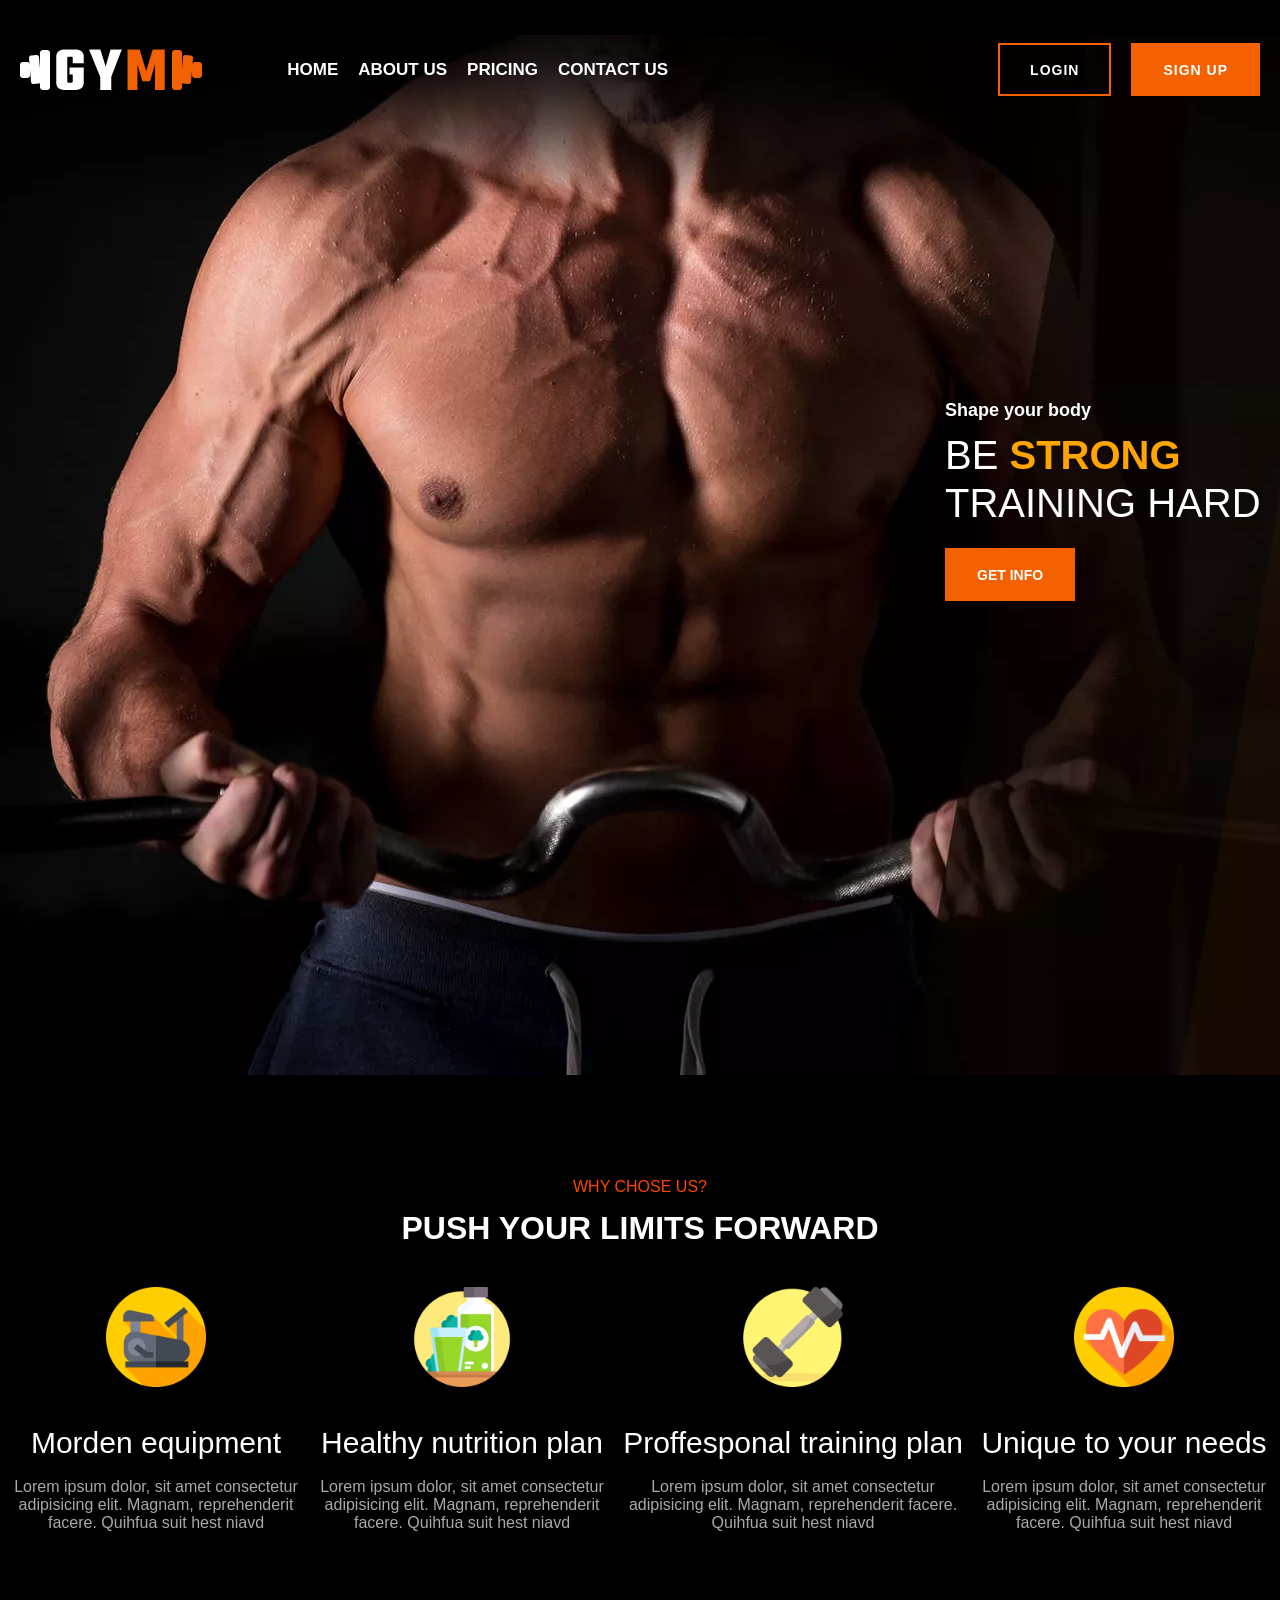
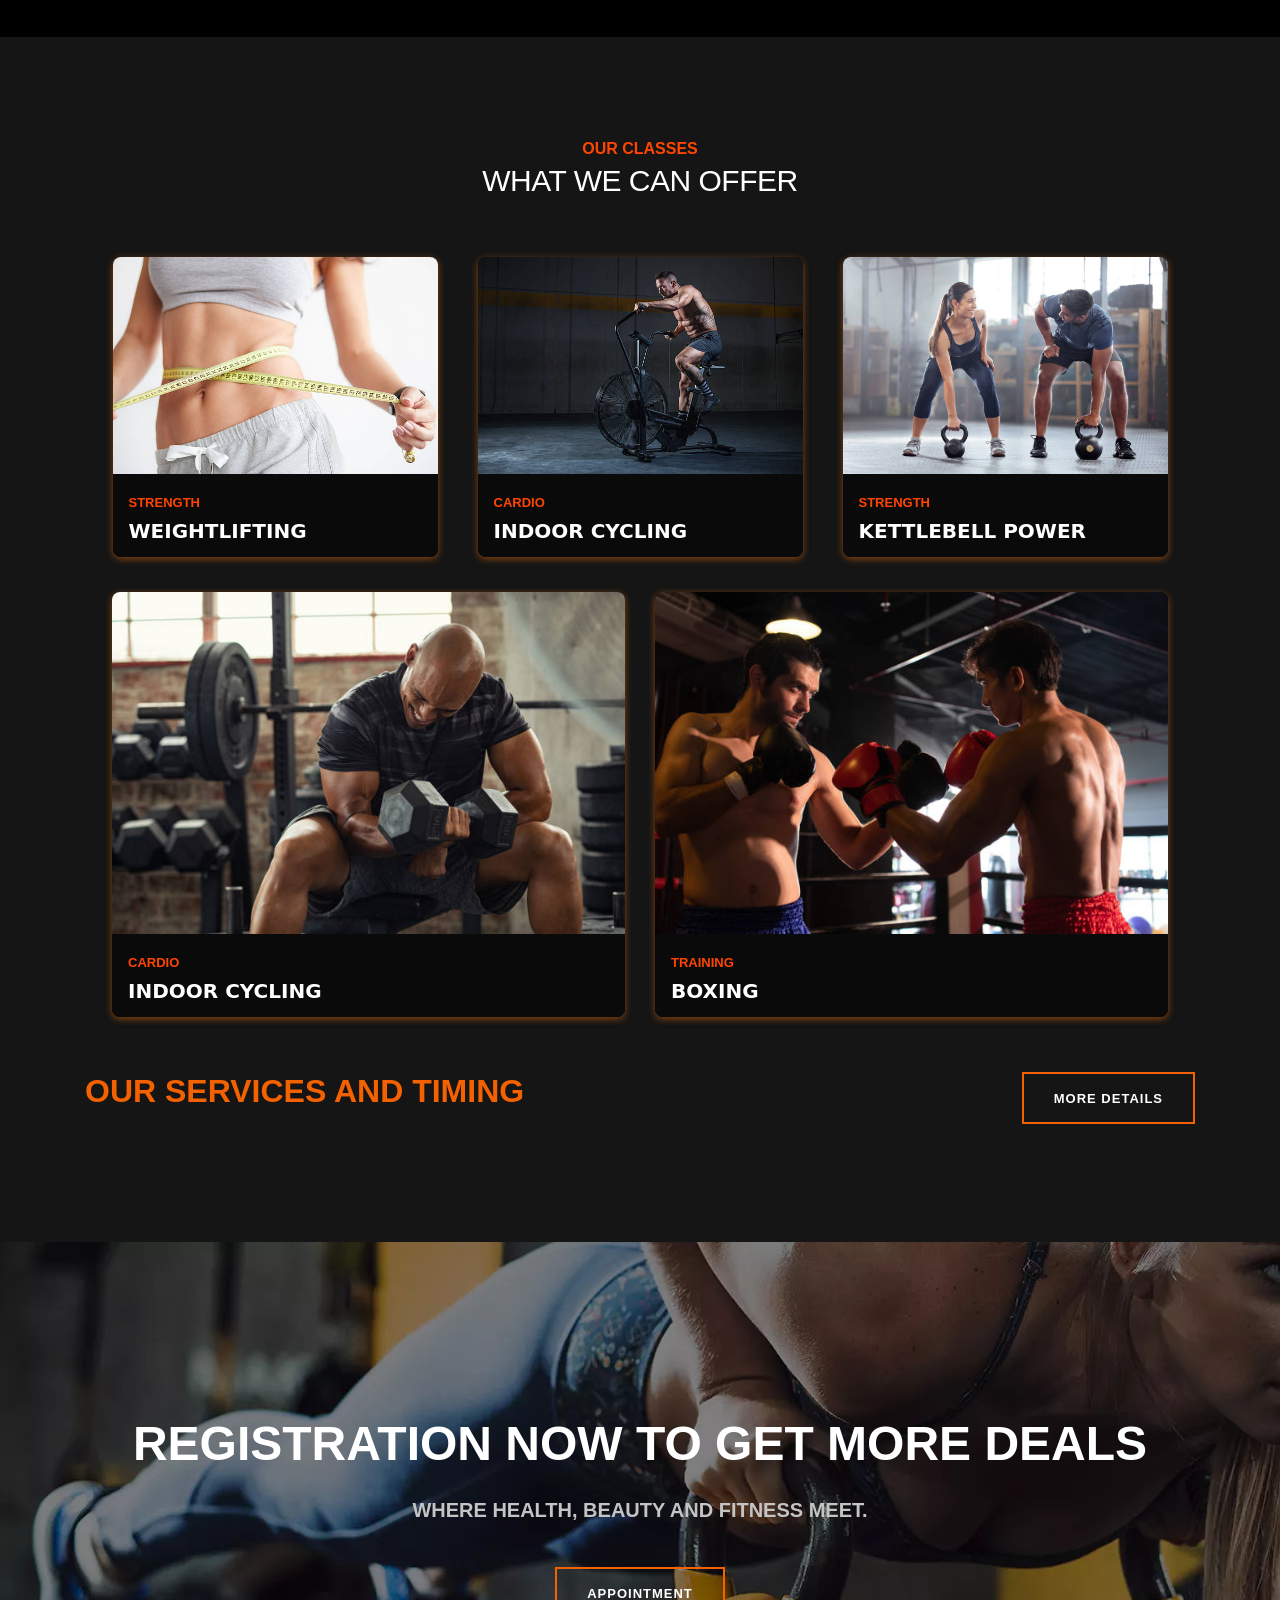
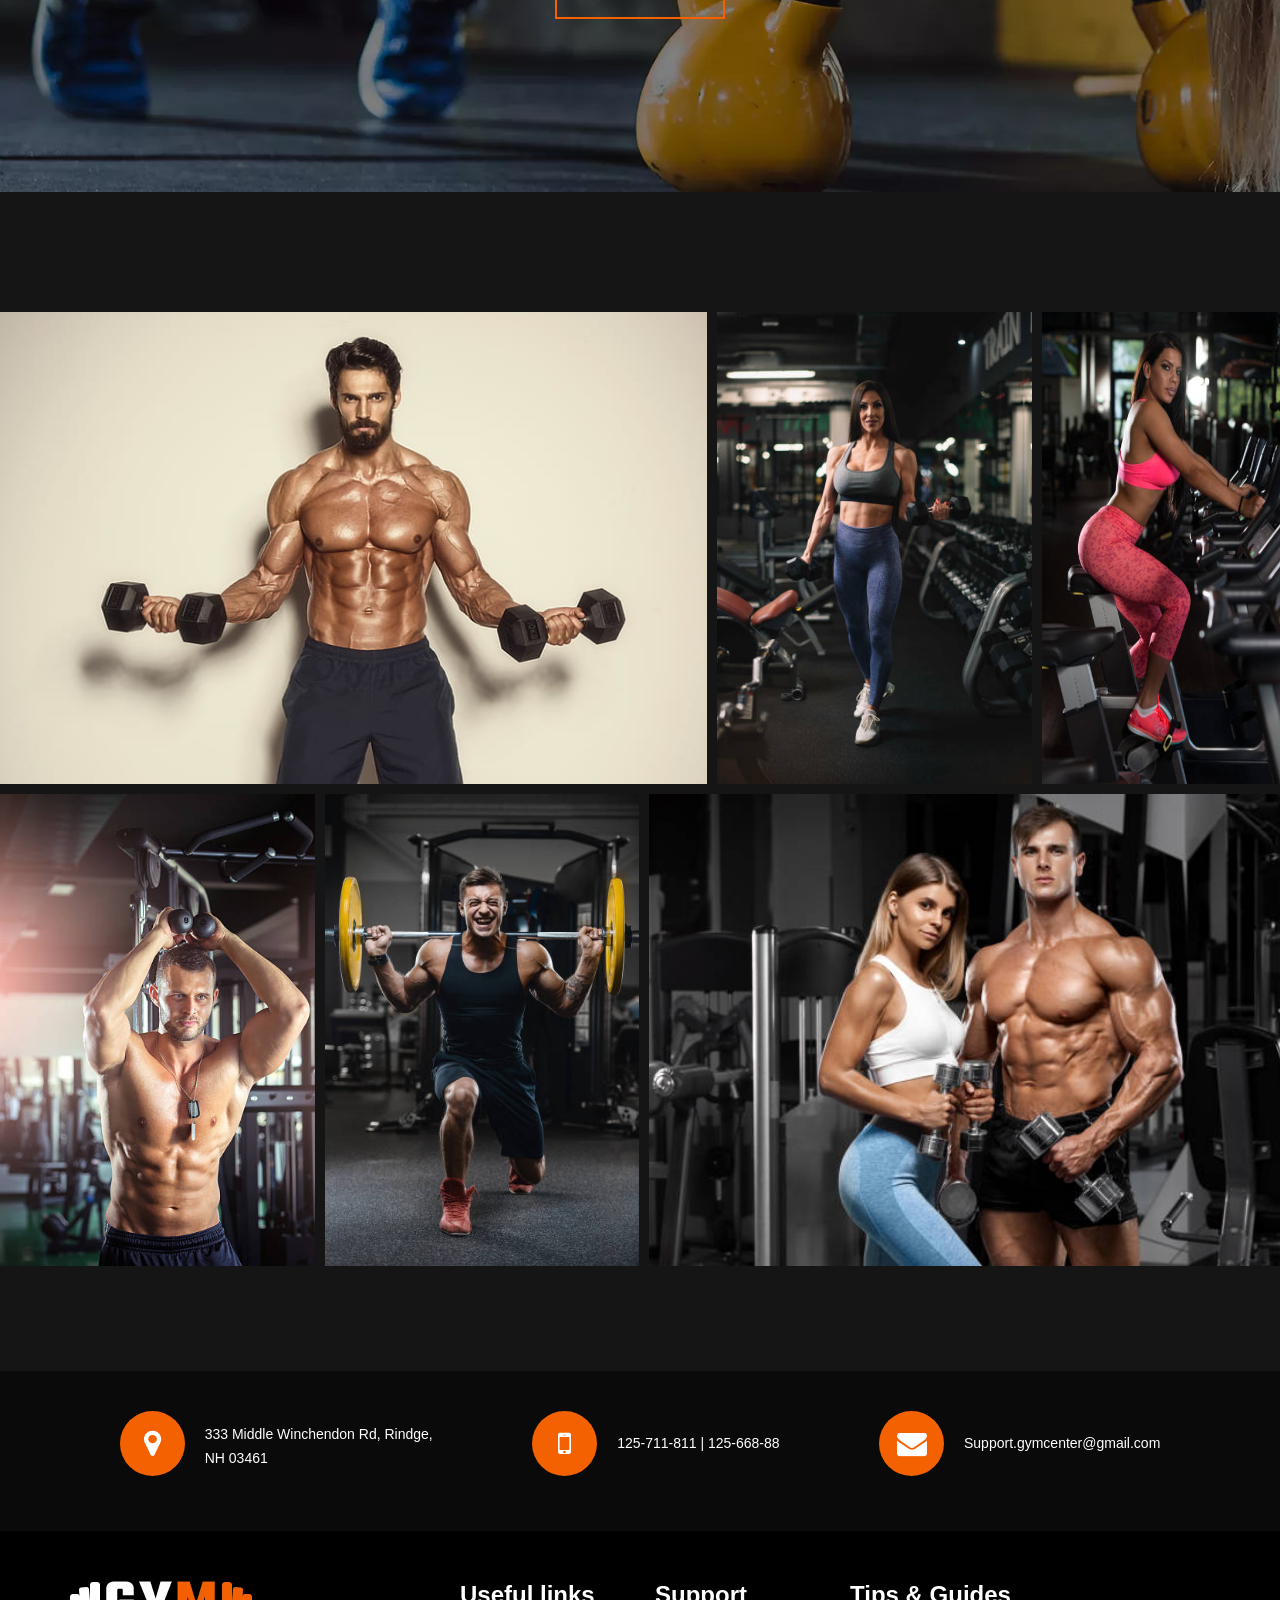
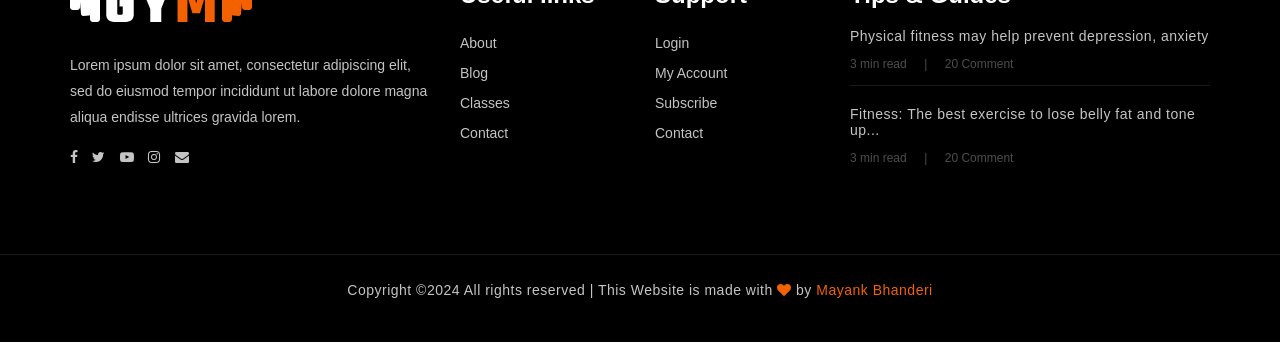
<file: index.html>
<!DOCTYPE html>
<html lang="en">

<head>
    <meta charset="UTF-8">
    <meta name="viewport" content="width=device-width, initial-scale=1.0">
    <title>Home page</title>
    <link rel="stylesheet" href="home.css">
    <link rel="stylesheet" href="./bootstrap.min.css">
    <link rel="stylesheet" href="https://cdnjs.cloudflare.com/ajax/libs/font-awesome/4.7.0/css/font-awesome.min.css">
</head>

<body style="background-color:black">
    <!-- Nav-bar -->
    <div class="bg-image">
        <nav>
            <div class="main-nav flex">
                <a href="#" class="logo">
                    <img src="./Assets/logo.png.webp" alt="logo">
                </a>
                <div class="nav-links">
                    <ul class="flex">
                        <li><a href="#" class="hover-link center" id="upper">Home</a></li>
                        <li><a href="about.html" class="hover-link center" id="upper">About us</a></li>
                        <!-- <li><a href="#" class="hover-link center" id="upper">Services</a></li> -->
                        <li><a href="pricing.html" class="hover-link center" id="upper">Pricing</a></li>
                        <li><a href="ContactUs.html" class="hover-link center" id="upper"
                                style="display: inline;">Contact us</a>
                        </li>
                        <li><a href="login.html" class="secondary-button">Login</a></li>
                        <li><a href="registration.html" class="primary-button">Sign up</a></li>
                    </ul>
                </div>
            </div>
        </nav>
        <!-- header-section-->
        <div class="container-right header-section">
            <span id="slogan">Shape your body</span>
            <h1>Be
                <strong style="color: orange;">strong</strong><br>
                training hard
            </h1><br><br>
            <!-- <button class="btn btn-outline-warning">GET INFO</button> -->
            <a href="#" class="info-btn btn-norml" style="text-decoration: none;">Get info</a>
        </div>
    </div>
    <section>
        <div class="section-title">
            <span class="chose">Why chose us?</span>
            <h2 class="header">push your limits forward</h2>
        </div>
    </section>
    <div class="icon-section">
        <div class="icon-1">
            <img src="./Assets/stationary-bike (1).png" alt="stationary-bike">
            <h2 style="color: white;">Morden equipment</h2>
            <p>Lorem ipsum dolor, sit amet consectetur adipisicing elit. Magnam, reprehenderit facere. Quihfua suit hest
                niavd
            </p>
        </div>

        <div class="icon-2">
            <img src="./Assets/juice.png" alt="juice">
            <h2 style="color: white;">Healthy nutrition plan</h2>
            <p>Lorem ipsum dolor, sit amet consectetur adipisicing elit. Magnam, reprehenderit facere. Quihfua suit hest
                niavd
            </p>
        </div>

        <div class="icon-3">
            <img src="./Assets/dumbell.png" alt="dumbell">
            <h2 style="color: white;">Proffesponal training plan</h2>
            <p>Lorem ipsum dolor, sit amet consectetur adipisicing elit. Magnam, reprehenderit facere. Quihfua suit hest
                niavd
            </p>
        </div>

        <div class="icon-4">
            <img src="./Assets/heart-beat.png" alt="heart-beat">
            <h2 style="color: white;">Unique to your needs</h2>
            <p>Lorem ipsum dolor, sit amet consectetur adipisicing elit. Magnam, reprehenderit facere. Quihfua suit hest
                niavd
            </p>
        </div>
    </div>
    <!-- classes section -->
    <section style="background-color: #151515;  height: fit-content;">
        <section class="offer-section">
            <div class="slogan-section">
                <span>OUR CLASSES</span>
                <h2>WHAT WE CAN OFFER</h2>
            </div>
        </section>

        <div class="card-container-1">
            <div class="card1">
                <img src="./Assets/istockphoto-610752618-612x612.jpg" alt="weight-loss">
                <div class="card-content">
                    <strong>STRENGTH</strong>
                    <h5>WEIGHTLIFTING</h5>
                </div>
            </div>

            <div class="card1">
                <img src="./Assets/cycling.jpg" alt="weight-loss">
                <div class="card-content">
                    <strong>CARDIO</strong>
                    <h5>INDOOR CYCLING</h5>
                </div>
            </div>

            <div class="card1">
                <img src="./Assets/KETTLEBELL POWER.jpg" alt="weight-loss">
                <div class="card-content">
                    <strong>STRENGTH</strong>
                    <h5>KETTLEBELL POWER</h5>
                </div>
            </div>
        </div>

        <div class="card-container-2">
            <div class="card2">
                <img src="./Assets/picofman.jpg" alt="weight-loss">
                <div class="card-content">
                    <strong>CARDIO</strong>
                    <h5>INDOOR CYCLING</h5>
                </div>
            </div>

            <div class="card2">
                <img src="./Assets/boxing.jpg" alt="weight-loss">
                <div class="card-content">
                    <strong>TRAINING</strong>
                    <h5>BOXING</h5>
                </div>
            </div>
        </div>

        <!-- <button class="primary-btn  btn-normal" onclick="myfun()" id="btn-1">MORE DETAILS</button> -->
        <div class="service-section">
            <h4 style="margin: 0;">Our Services and Timing</h4>
            <button class="appointment-btn" style="float: right;" onclick="myfun()" id="btn-1">MORE DETAILS</button>
        </div>
        <div style="background-color:#151515;" id="main" style="background-color: pink; color: black;"></div>
    </section>
    <!-- appointment banner -->
    <section class="ban-sec">
        <div class="banner-sec">
            <div class="bn-text">
                <h2>REGISTRATION NOW TO GET MORE DEALS
                </h2>
                <h6>WHERE HEALTH, BEAUTY AND FITNESS MEET.</h6>
                <a href="#" class="primary-btn  btn-normal" style="text-decoration: none;">Appointment</a>
            </div>
        </div>
    </section>

    <!-- gym photo gallery section -->

    <section style="background-color: #151515;" id="gallery">
        <div class="image-1">
            <img src="./Assets/tr1.jpg" class="ig-1" alt="photo">
            <img src="./Assets/istockphoto-1222152439-612x612.jpg" class="ig-2" alt="photo">
            <img src="./Assets/istockphoto-1245466183-612x612.jpg" class="ig-3" alt="photo">
        </div>
        <div class="image-2">
            <img src="./Assets/istockphoto-518525640-612x612.jpg" class="ig-4" alt="photo">
            <img src="./Assets/istockphoto-1176387211-612x612.jpg" class="ig-5" alt="photo">
            <img src="./Assets/istockphoto-1214219223-612x612.jpg" class="ig-6" alt="photo">
        </div>
    </section>
    <!-- get in touch section -->
    <section style="background-color: #0a0a0a; padding-bottom: 50px;">
        <div class="container">
            <div class="row">
                <div class="gt-text-1">
                    <!-- <img src="./Assets/map-marker.png" alt=""> -->
                    <i class="fa fa-map-marker"></i>
                    <p style="padding-top: 6px;">333 Middle Winchendon Rd, Rindge,<br>NH 03461</p>
                </div>

                <div class="gt-text-1">
                    <i class="fa fa-mobile"></i>
                    <p style="padding-top: 15px;">125-711-811 <span>|</span> 125-668-88</p>
                </div>

                <div class="gt-text-1">
                    <i class="fa fa-envelope"></i>
                    <p style="padding-top: 15px;">Support.gymcenter@gmail.com</p>
                </div>
            </div>
        </div>
    </section>

    <!-- footer  section -->
    <footer class="footer-section">
        <div class="container" style="max-width:1170px;">
            <div class="row" style="display: flex;">
                <div class="col-lg-4">
                    <div class="fs-about">
                        <img src="./Assets/logo.png.webp" alt="">
                        <p>Lorem ipsum dolor sit amet, consectetur adipiscing elit, sed do eiusmod tempor incididunt ut
                            labore dolore magna aliqua endisse ultrices gravida lorem.</p>
                        <div class="fa-social">
                            <i class="fa fa-facebook"></i>
                            <i class="fa fa-twitter"></i>
                            <i class="fa fa-youtube-play"></i>
                            <i class="fa fa-instagram"></i>
                            <i class="fa fa-envelope"></i>
                        </div>
                    </div>
                </div>
                <div class="col-lg-2 col-md-3 col-sm-6">
                    <div class="fs-widget">
                        <h4>Useful links</h4>
                        <ul>
                            <li><a href="#">About</a></li>
                            <li><a href="#">Blog</a></li>
                            <li><a href="#">Classes</a></li>
                            <li><a href="#">Contact</a></li>
                        </ul>
                    </div>
                </div>
                <div class="col-lg-2 col-md-3 col-sm-6">
                    <div class="fs-widget">
                        <h4>Support</h4>
                        <ul>
                            <li><a href="#">Login</a></li>
                            <li><a href="#">My Account</a></li>
                            <li><a href="#">Subscribe</a></li>
                            <li><a href="#">Contact</a></li>
                        </ul>
                    </div>
                </div>
                <div class="col-lg-4 col-md-6">
                    <div class="fs-widget">
                        <h4>Tips & Guides</h4>
                        <div class="fw-recent">
                            <h6>Physical fitness may help prevent depression, anxiety</h6>
                            <span>3 min read</span>
                            <span>|</span>
                            <span> 20 Comment</span>
                        </div>
                        <div class="fw-recent">
                            <h6>Fitness: The best exercise to lose belly fat and tone up...</h6>
                            <span>3 min read</span>
                            <span>|</span>
                            <span> 20 Comment</span>
                        </div>
                    </div>
                </div>
            </div>
        </div>

        <!-- copyright section -->
        <div class="row">
            <div class="col-lg-12 text-center">
                <div class="copyright-text">
                    <p style="color: #c4c4c4;">
                        Copyright &copy2024 All rights reserved | This Website is made with <i class="fa fa-heart"
                            aria-hidden="true"></i> by <span>Mayank Bhanderi</span>
                    </p>
                </div>
            </div>
        </div>
    </footer>
    <!-- <script src="jquery.js"></script> -->
    <script src="https://code.jquery.com/jquery-3.7.1.js"
        integrity="sha256-eKhayi8LEQwp4NKxN+CfCh+3qOVUtJn3QNZ0TciWLP4=" crossorigin="anonymous"></script>
    <script>
        $(document).ready(function () {
            $("#btn-1").click(function () {
                $("#main").slideToggle(1000);
            })
        })
        function myfun() {
            var disdata = "<table border='5'><tr><th>sr</th><th>services</th><th>timing</th></tr>";
            var req = new XMLHttpRequest();
            req.open("get", "data.json", true);
            req.onreadystatechange = function () {
                if (req.readyState == 4 && req.status == 200) {
                    var data = JSON.parse(req.responseText);
                    for (var i = 0; i < data.length; i++) {
                        disdata += "<tr><td>" + data[i].sr + "</td><td>" + data[i].services + "</td><td>" + data[i].timing + "</td></tr>";
                    }
                    document.getElementById("main").innerHTML = disdata;
                }
            }
            req.send();
        }

    </script>
</body>

</html>
</file>
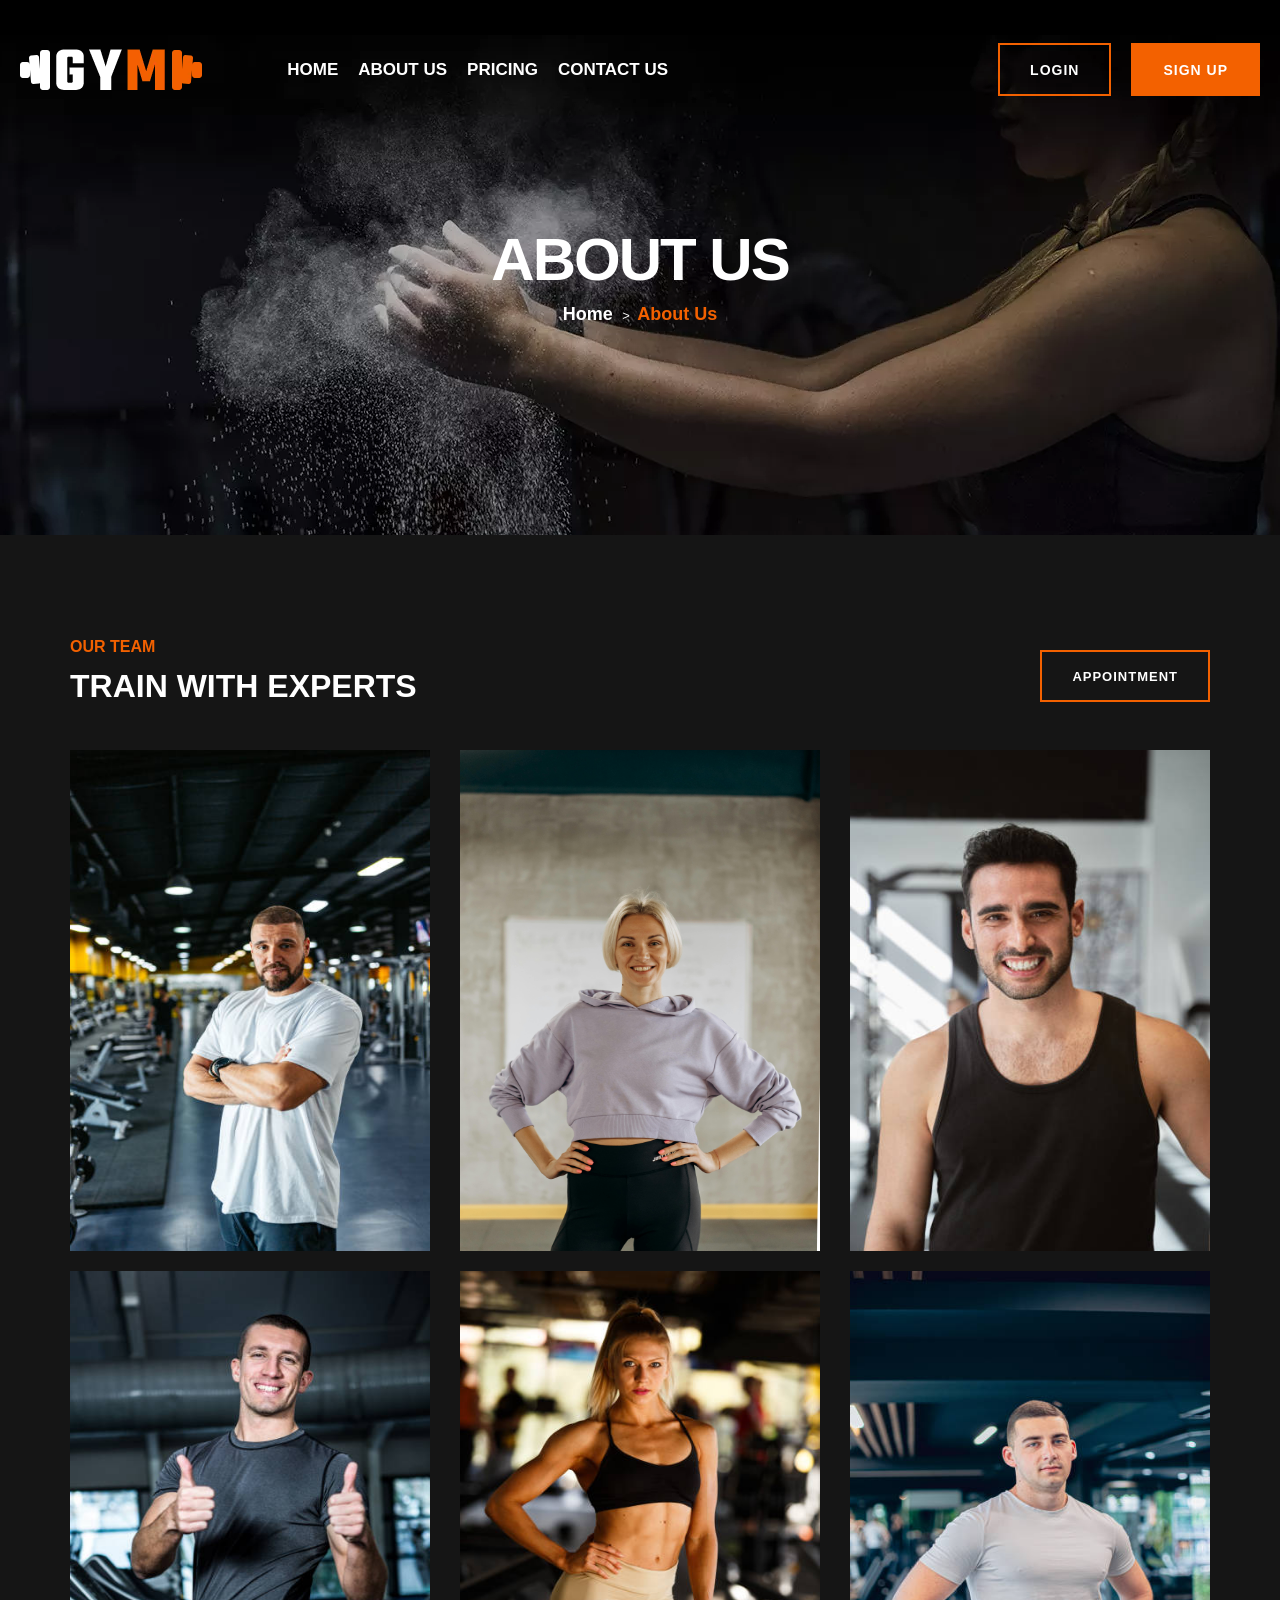
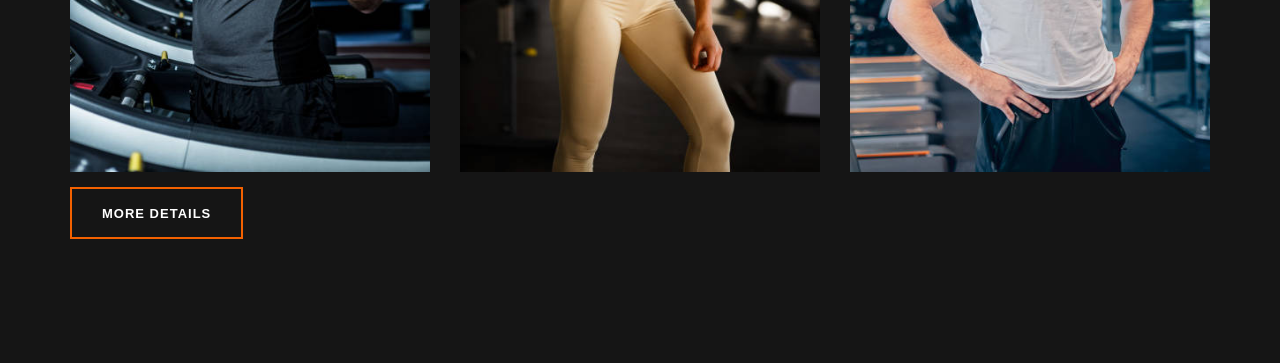
<file: about.html>
<!DOCTYPE html>
<html lang="en">

<head>
    <meta charset="UTF-8">
    <meta name="viewport" content="width=device-width, initial-scale=1.0">
    <title>AboutUs Page</title>
    <link rel="stylesheet" href="about.css">
    <link rel="stylesheet" href="./bootstrap.min.css">
    <link rel="stylesheet" href="https://cdnjs.cloudflare.com/ajax/libs/font-awesome/4.7.0/css/font-awesome.min.css">

</head>

<body style="background-color: black;">
    <div class="bg-image">
        <nav>
            <div class="main-nav flex">
                <a href="#" class="logo">
                    <img src="./Assets/logo.png.webp" alt="logo">
                </a>
                <div class="nav-links">
                    <ul class="flex">
                        <li><a href="index.html" class="hover-link center" id="upper">Home</a></li>
                        <li><a href="#" class="hover-link center" id="upper">About us</a></li>
                        <!-- <li><a href="#" class="hover-link center" id="upper">Services</a></li> -->
                        <li><a href="pricing.html" class="hover-link center" id="upper">Pricing</a></li>
                        <li><a href="ContactUs.html" class="hover-link center" id="upper"
                                style="display: inline;">Contact us</a>
                        </li>
                        <li><a href="login.html" class="secondary-button">Login</a></li>
                        <li><a href="registration.html" class="primary-button">Sign up</a></li>
                    </ul>
                </div>
            </div>
        </nav>
        <div class="container">
            <div class="row">
                <div class="col-lg-12 text-center">
                    <div class="breadcrumb-text">
                        <h2>About Us</h2>
                        <a href="index.html" style="text-decoration: none;">Home</a>
                        <span id="after">></span>
                        <span id="con">About Us</span>
                    </div>
                </div>
            </div>
        </div>
    </div>
    <!-- team section -->
    <section class="team-section">
        <div class="container-team">
            <div class="row">
                <div class="col-lg-12">
                    <div class="team-title">
                        <div class="section-title">
                            <span>Our Team</span>
                            <h2>TRAIN WITH EXPERTS</h2>
                        </div>
                        <button class="appointment-btn" style="float: right;">appointment</button>
                    </div>
                </div>
            </div>
            <div class="row">
                <div class="col-lg-4" id="pic">
                    <img src="./Assets/istockphoto-2010139908-612x612.jpg" alt="">
                </div>

                <div class="col-lg-4" id="pic">
                    <img src="./Assets/pexels-mikhail-nilov-6739935.jpg" alt="">
                </div>
                <div class="col-lg-4" id="pic">
                    <img src="./Assets/istockphoto-1688010880-612x612.jpg" alt="">
                </div>
            </div>
            <div class="row" style="margin-top: 20px;">
                <div class="col-lg-4" id="pic">
                    <img src="./Assets/istockphoto-675179236-612x612.jpg" alt="">
                </div>

                <div class="col-lg-4" id="pic">
                    <img src="./Assets/istockphoto-1060795658-612x612.jpg" alt="">
                </div>
                <div class="col-lg-4" id="pic">
                    <img src="./Assets/istockphoto-1569531034-612x612.jpg" alt="">
                </div>
            </div>
            <div id="row">
                <button class="appointment-btn" onclick="myfun()">MORE DETAILS</button><br><br>
                <div id="amnam"></div>
            </div>
        </div>
    </section>
    <!-- <script src="jquery.js"></script> -->
    <script src="https://code.jquery.com/jquery-3.7.1.js"
        integrity="sha256-eKhayi8LEQwp4NKxN+CfCh+3qOVUtJn3QNZ0TciWLP4=" crossorigin="anonymous"></script>
    <script>
        $(document).ready(function () {
            $(".appointment-btn").click(function () {
                $("#amnam").slideToggle(1000);
            })
        })
        function myfun() {
            var disdata = "<table border='5'><tr><th>sr</th><th>name</th><th>contact</th><th>experience</th><th>age</th><th>email</th></tr>";
            var req = new XMLHttpRequest();
            req.open("Get", "data.xml", true);
            req.onreadystatechange = function () {
                if (req.readyState == 4 && req.status == 200) {
                    var data = req.responseXML;
                    var records = data.getElementsByTagName("specalist");
                    for (var i = 0; i < records.length; i++) {
                        var sr = records[i].getElementsByTagName("sr")[0].textContent;
                        var name = records[i].getElementsByTagName("name")[0].textContent;
                        var contact = records[i].getElementsByTagName("contact")[0].textContent;
                        var experience = records[i].getElementsByTagName("experience")[0].textContent;
                        var age = records[i].getElementsByTagName("age")[0].textContent;
                        var email = records[i].getElementsByTagName("email")[0].textContent;
                        disdata += "<tr><td>" + sr + "</td><td>" + name + "</td><td>" + contact + "</td><td>" + experience + "</td><td>" + age + "</td><td>" + email + "</td></tr>";
                    }
                    document.getElementById("amnam").innerHTML = disdata;
                }
            }
            req.send();
        }
    </script>
</body>

</html>
</file>
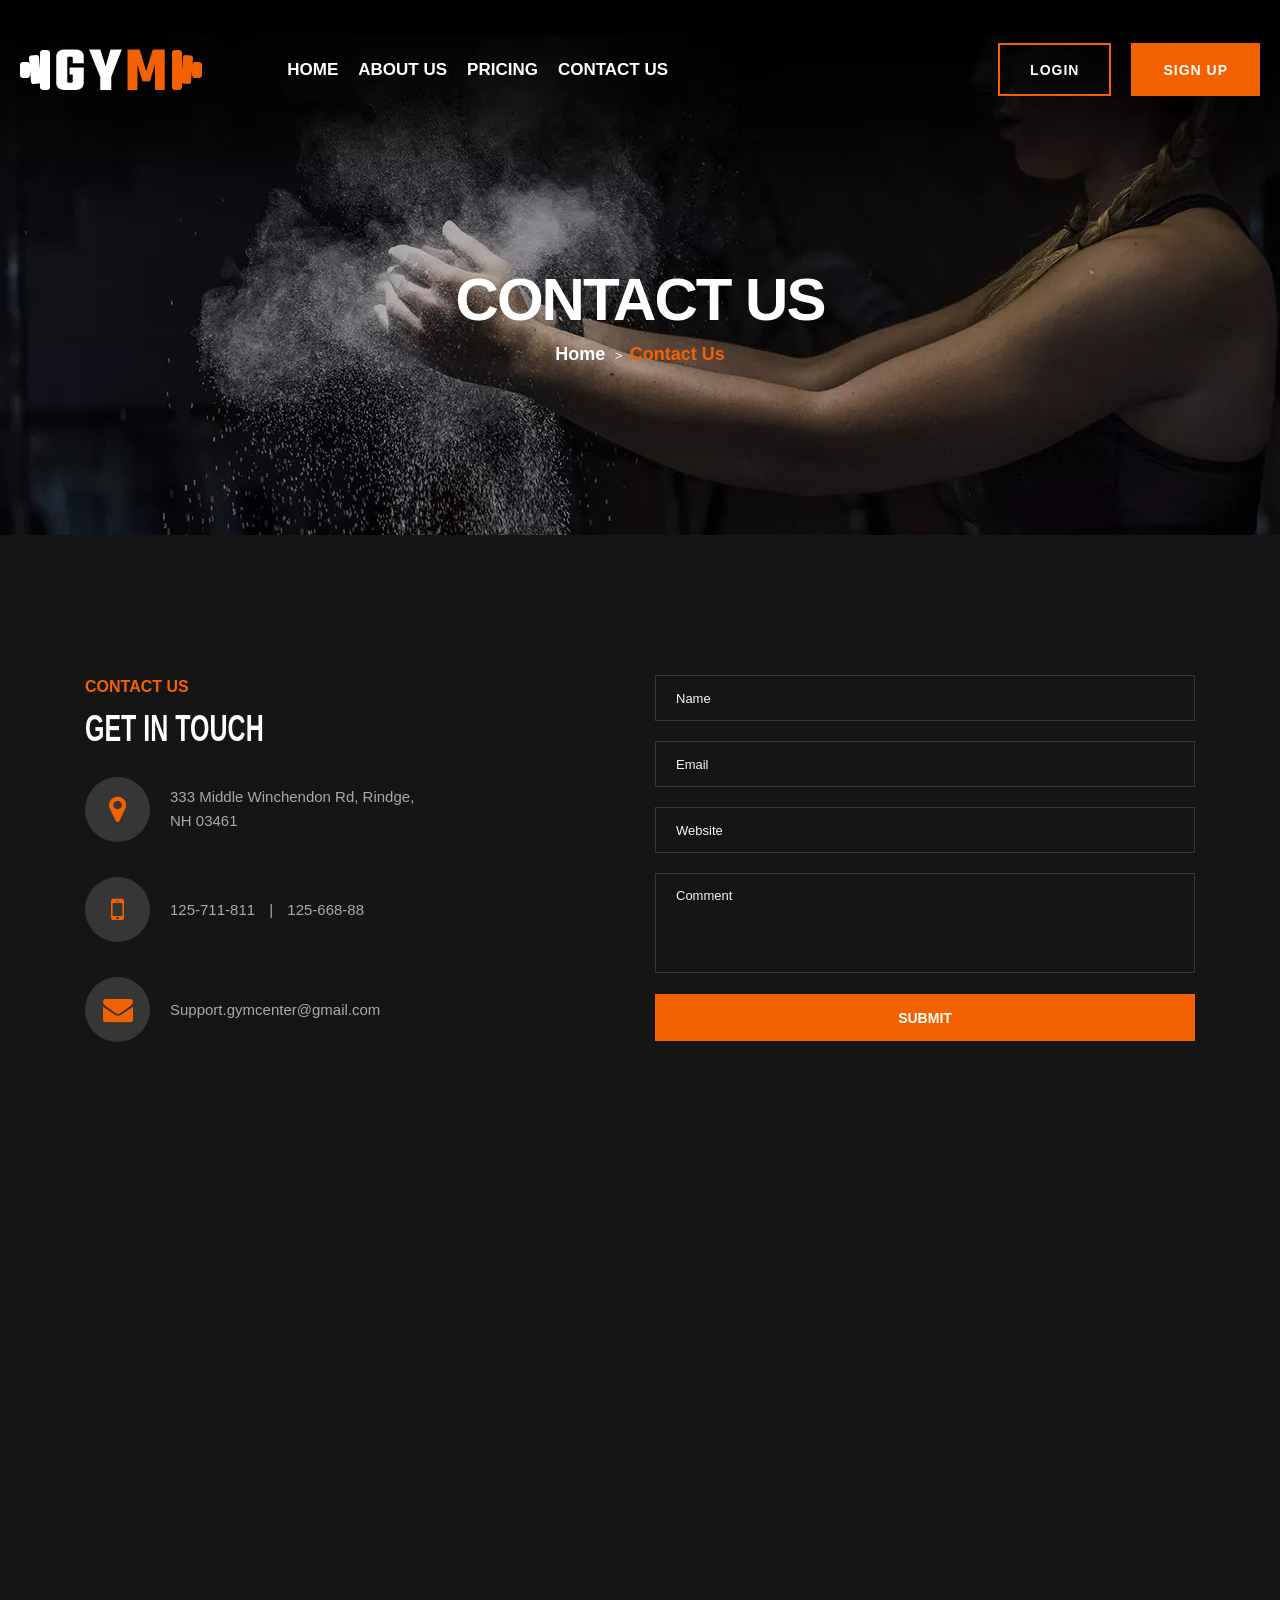
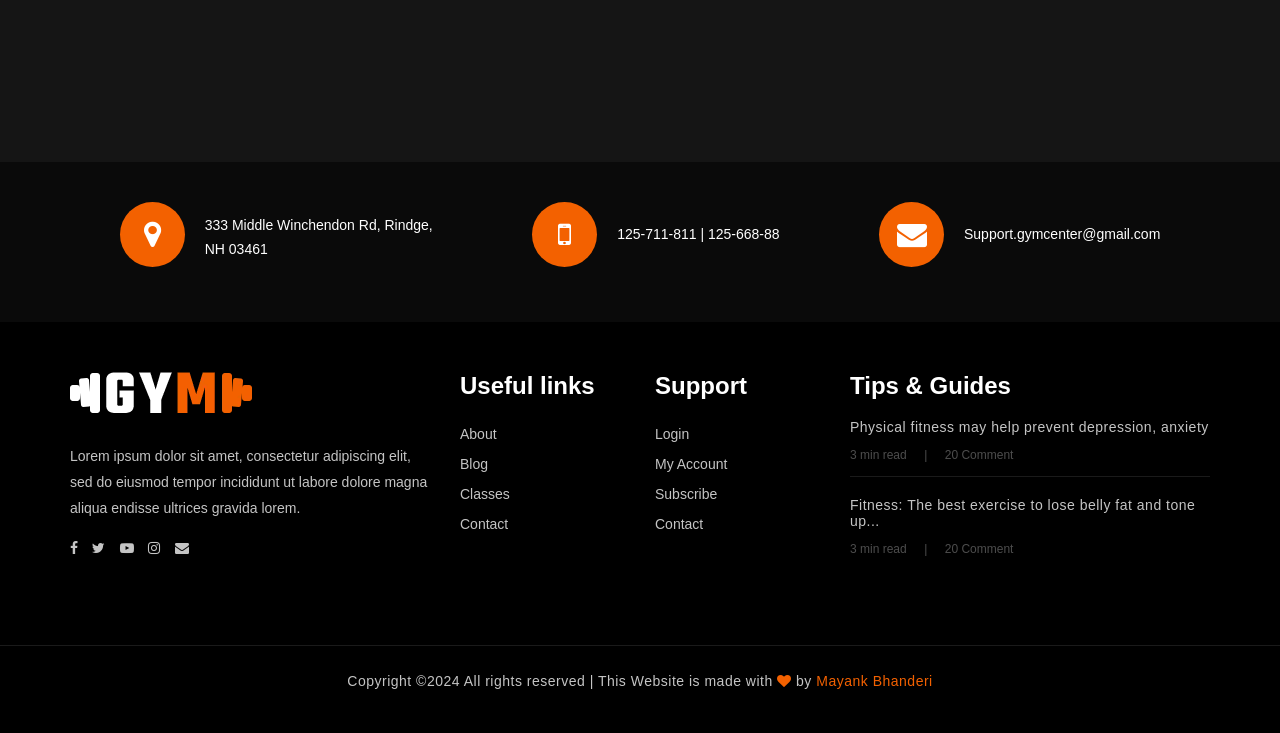
<file: ContactUs.html>
<!DOCTYPE html>
<html lang="en">

<head>
    <meta charset="UTF-8">
    <meta name="viewport" content="width=device-width, initial-scale=1.0">
    <title>Contact us Page</title>
    <link rel="stylesheet" href="ContactUs.css">
    <link rel="stylesheet" href="./bootstrap.min.css">
    <link rel="stylesheet" href="https://cdnjs.cloudflare.com/ajax/libs/font-awesome/4.7.0/css/font-awesome.min.css">

</head>

<body style="background-color: black;">
    <div class="bg-image">
        <nav>
            <div class="main-nav flex">
                <a href="#" class="logo">
                    <img src="./Assets/logo.png.webp" alt="logo">
                </a>
                <div class="nav-links">
                    <ul class="flex">
                        <li><a href="index.html" class="hover-link center" id="upper">Home</a></li>
                        <li><a href="about.html" class="hover-link center" id="upper">About us</a></li>
                        <!-- <li><a href="#" class="hover-link center" id="upper">Services</a></li> -->
                        <li><a href="pricing.html" class="hover-link center" id="upper">Pricing</a></li>
                        <li><a href="#" class="hover-link center" id="upper" style="display: inline;">Contact us</a>
                        </li>
                        <li><a href="login.html" class="secondary-button">Login</a></li>
                        <li><a href="registration.html" class="primary-button">Sign up</a></li>
                    </ul>
                </div>
            </div>
        </nav>
        <div class="container">
            <div class="row">
                <div class="col-lg-12 text-center">
                    <div class="breadcrumb-text">
                        <h2>Contact Us</h2>
                        <a href="index.html" style="text-decoration: none;">Home</a>
                        <span id="after">></span>
                        <span id="con">Contact Us</span>
                    </div>
                </div>
            </div>
        </div>
    </div>

    <!-- contact section -->

    <section class="contact-section">
        <div class="container" id="contain">
            <div class="row">
                <div class="col-lg-6">
                    <div class="section-title contact-title">
                        <span>Contact Us</span>
                        <h2>GET IN TOUCH</h2>
                    </div>
                    <div class="contact-widget">
                        <div class="cw-text">
                            <i class="fa fa-map-marker"></i>
                            <p>333 Middle Winchendon Rd, Rindge,
                                <br>
                                NH 03461
                            </p>
                        </div>
                        <div class="cw-text">
                            <i class="fa fa-mobile"></i>
                            <p style="padding-top: 13px;">125-711-811 <span
                                    style="margin-left: 10px;margin-right: 10px;">|</span>
                                125-668-88</p>
                        </div>
                        <div class="cw-text email">
                            <i class="fa fa-envelope"></i>
                            <p>Support.gymcenter@gmail.com</p>
                        </div>
                    </div>
                </div>
                <div class="col-lg-6">
                    <div class="leave-comment">
                        <form action="#" class="comment-form">
                            <input type="text" placeholder="Name"><br>
                            <input type="text" placeholder="Email"><br>
                            <input type="text" placeholder="Website"><br>
                            <textarea placeholder="Comment"></textarea><br>
                            <button type="submit">Submit</button>
                        </form>
                    </div>
                </div>
            </div>
            <div class="map">
                <iframe
                    src="https://www.google.com/maps/embed?pb=!1m18!1m12!1m3!1d48370.25122342141!2d-74.03957406267799!3d40.73692941219549!2m3!1f0!2f0!3f0!3m2!1i1024!2i768!4f13.1!3m3!1m2!1s0x89c2598f3597444d%3A0x235a85560800e250!2sGYM%20NYC!5e0!3m2!1sen!2sin!4v1708161161780!5m2!1sen!2sin"
                    width="600" style="border:0;" allowfullscreen="" loading="lazy"
                    referrerpolicy="no-referrer-when-downgrade"></iframe>
            </div>
        </div>
    </section>
    <!-- get in touch section -->
    <section style="background-color: #0a0a0a; padding-bottom: 50px;">
        <div class="container">
            <div class="row">
                <div class="gt-text-1">
                    <!-- <img src="./Assets/map-marker.png" alt=""> -->
                    <i class="fa fa-map-marker"></i>
                    <p style="padding-top: 6px;">333 Middle Winchendon Rd, Rindge,<br>NH 03461</p>
                </div>

                <div class="gt-text-1">
                    <i class="fa fa-mobile"></i>
                    <p style="padding-top: 15px;">125-711-811 <span>|</span> 125-668-88</p>
                </div>

                <div class="gt-text-1">
                    <i class="fa fa-envelope"></i>
                    <p style="padding-top: 15px;">Support.gymcenter@gmail.com</p>
                </div>
            </div>
        </div>
    </section>

    <!-- footer  section -->
    <footer class="footer-section">
        <div class="container" style="max-width:1170px;">
            <div class="row" style="display: flex;">
                <div class="col-lg-4">
                    <div class="fs-about">
                        <img src="./Assets/logo.png.webp" alt="">
                        <p>Lorem ipsum dolor sit amet, consectetur adipiscing elit, sed do eiusmod tempor incididunt ut
                            labore dolore magna aliqua endisse ultrices gravida lorem.</p>
                        <div class="fa-social">
                            <i class="fa fa-facebook"></i>
                            <i class="fa fa-twitter"></i>
                            <i class="fa fa-youtube-play"></i>
                            <i class="fa fa-instagram"></i>
                            <i class="fa fa-envelope"></i>
                        </div>
                    </div>
                </div>
                <div class="col-lg-2 col-md-3 col-sm-6">
                    <div class="fs-widget">
                        <h4>Useful links</h4>
                        <ul>
                            <li><a href="#">About</a></li>
                            <li><a href="#">Blog</a></li>
                            <li><a href="#">Classes</a></li>
                            <li><a href="#">Contact</a></li>
                        </ul>
                    </div>
                </div>
                <div class="col-lg-2 col-md-3 col-sm-6">
                    <div class="fs-widget">
                        <h4>Support</h4>
                        <ul>
                            <li><a href="#">Login</a></li>
                            <li><a href="#">My Account</a></li>
                            <li><a href="#">Subscribe</a></li>
                            <li><a href="#">Contact</a></li>
                        </ul>
                    </div>
                </div>
                <div class="col-lg-4 col-md-6">
                    <div class="fs-widget">
                        <h4>Tips & Guides</h4>
                        <div class="fw-recent">
                            <h6>Physical fitness may help prevent depression, anxiety</h6>
                            <span>3 min read</span>
                            <span>|</span>
                            <span> 20 Comment</span>
                        </div>
                        <div class="fw-recent">
                            <h6>Fitness: The best exercise to lose belly fat and tone up...</h6>
                            <span>3 min read</span>
                            <span>|</span>
                            <span> 20 Comment</span>
                        </div>
                    </div>
                </div>
            </div>
        </div>

        <!-- copyright section -->
        <div class="row">
            <div class="col-lg-12 text-center">
                <div class="copyright-text">
                    <p style="color: #c4c4c4;">
                        Copyright &copy2024 All rights reserved | This Website is made with <i class="fa fa-heart"
                            aria-hidden="true"></i> by <span>Mayank Bhanderi</span>
                    </p>
                </div>
            </div>
        </div>
    </footer>
</body>

</html>
</file>
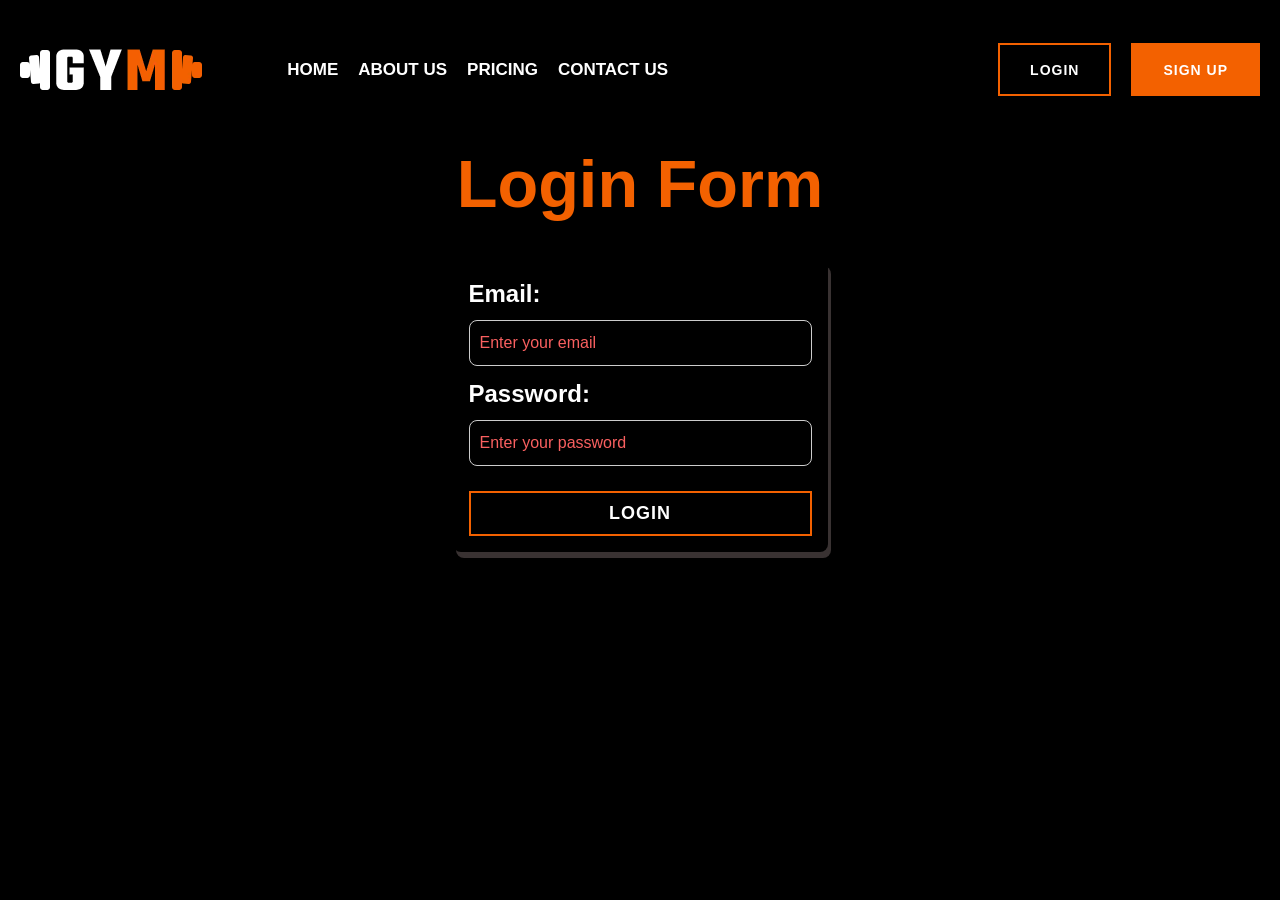
<file: login.html>
<!DOCTYPE html>
<html lang="en">

<head>
    <meta charset="UTF-8">
    <meta http-equiv="X-UA-Compatible" content="IE=edge">
    <meta name="viewport" content="width=device-width, initial-scale=1.0">
    <title>Login page</title>
    <link rel="stylesheet" href="./registration.css" type="text/css">
    <link rel="stylesheet" href="./bootstrap.min.css">
</head>

<body style="background-color: black;">
    <nav>
        <div class="main-nav flex">
            <a href="#" class="logo">
                <img src="./Assets/logo.png.webp" alt="logo">
            </a>
            <div class="nav-links">
                <ul class="flex">
                    <li><a href="index.html" class="hover-link center" id="upper">Home</a></li>
                    <li><a href="about.html" class="hover-link center" id="upper">About us</a></li>
                    <!-- <li><a href="#" class="hover-link center" id="upper">Services</a></li> -->
                    <li><a href="pricing.html" class="hover-link center" id="upper">Pricing</a></li>
                    <li><a href="ContactUs.html" class="hover-link center" id="upper" style="display: inline;">Contact
                            us</a>
                    </li>
                    <li><a href="login.html" class="secondary-button">Login</a></li>
                    <li><a href="registration.html" class="primary-button">Sign up</a></li>
                </ul>
            </div>
        </div>
    </nav>
    <h1>Login Form</h1><br><br>
    <form action="#" method="get" id="login_form">
        <label for="">Email:</label><br>
        <input type="email" name="email" id="email" placeholder="Enter your email"><br>
        <label for="">Password:</label><br>
        <input type="password" name="" id="" placeholder="Enter your password"><br>
        <button type="submit" class="btn-submit" id="submit">Login</button>
    </form>

</body>

</html>
</file>
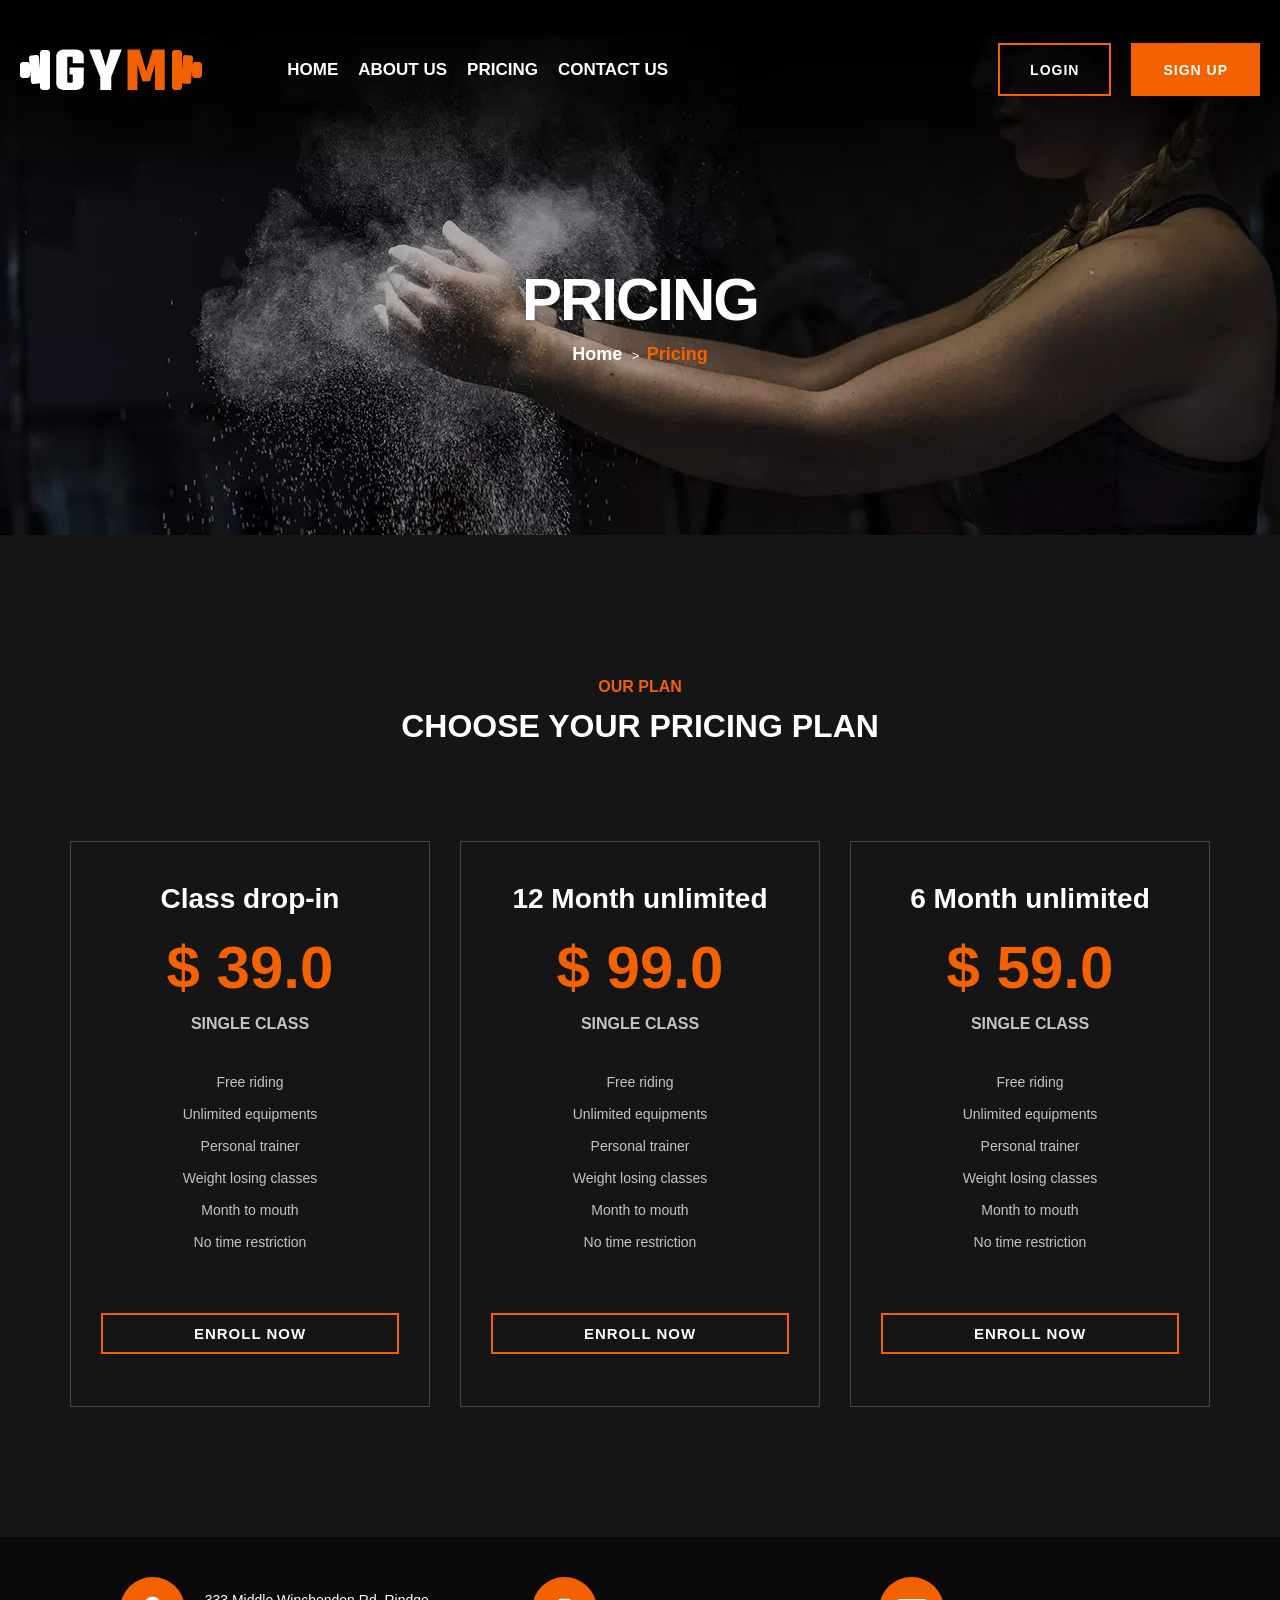
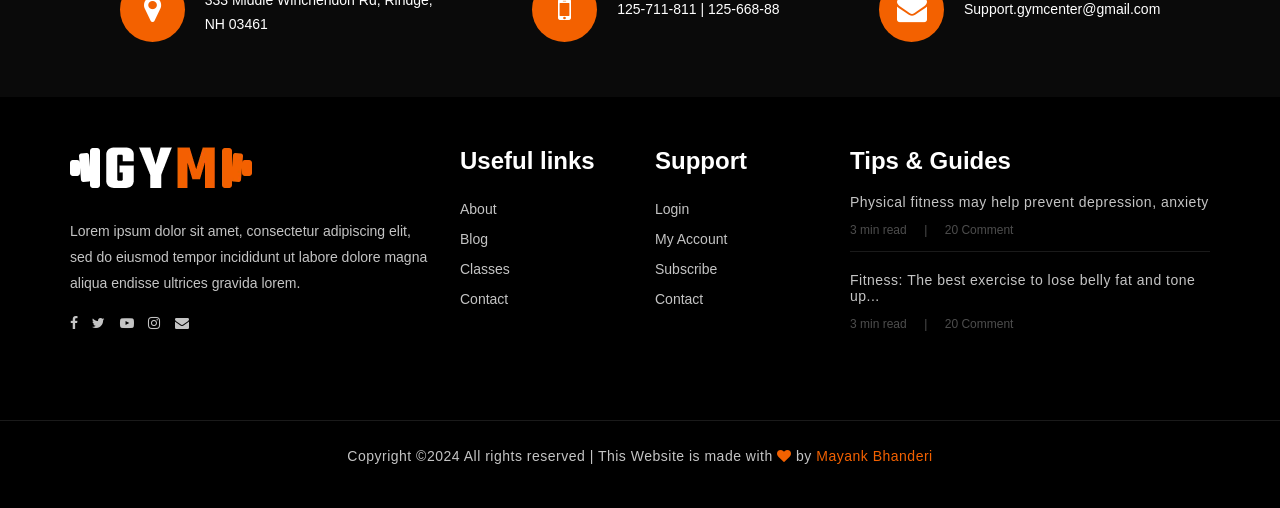
<file: pricing.html>
<!DOCTYPE html>
<html lang="en">

<head>
    <meta charset="UTF-8">
    <meta name="viewport" content="width=device-width, initial-scale=1.0">
    <title>Pricing Page</title>
    <link rel="stylesheet" href="pricing.css">
    <link rel="stylesheet" href="./bootstrap.min.css">
    <link rel="stylesheet" href="https://cdnjs.cloudflare.com/ajax/libs/font-awesome/4.7.0/css/font-awesome.min.css">
    <script src="https://code.jquery.com/jquery-3.7.1.js"
        integrity="sha256-eKhayi8LEQwp4NKxN+CfCh+3qOVUtJn3QNZ0TciWLP4=" crossorigin="anonymous"></script>

</head>

<body style="background-color: black;">
    <script src="jquery.js">
    </script>
    <script>
        $(document).ready(function () {
            $("#price-1").on({
                mouseenter: function () {
                    $(this).css({ "transition": "0.7s ease", "width": "390px", "height": "597px" })
                },
                mouseleave: function () {
                    $(this).css({ "width": "360px", "height": "567px" })
                }
            });
            $("#price-2").on({
                mouseenter: function () {
                    $(this).css({ "transition": "0.7s ease", "width": "390px", "height": "597px" })
                },
                mouseleave: function () {
                    $(this).css({ "width": "360px", "height": "567px" })
                }
            });
            $("#price-3").on({
                mouseenter: function () {
                    $(this).css({ "transition": "0.7s ease", "width": "390px", "height": "597px" })
                },
                mouseleave: function () {
                    $(this).css({ "width": "360px", "height": "567px" })
                }
            });
        });
    </script>
    <div class="bg-image">
        <nav>
            <div class="main-nav flex">
                <a href="#" class="logo">
                    <img src="./Assets/logo.png.webp" alt="logo">
                </a>
                <div class="nav-links">
                    <ul class="flex">
                        <li><a href="index.html" class="hover-link center" id="upper">Home</a></li>
                        <li><a href="about.html" class="hover-link center" id="upper">About us</a></li>
                        <!-- <li><a href="#" class="hover-link center" id="upper">Services</a></li> -->
                        <li><a href="#" class="hover-link center" id="upper">Pricing</a></li>
                        <li><a href="ContactUs.html" class="hover-link center" id="upper"
                                style="display: inline;">Contact us</a>
                        </li>
                        <li><a href="login.html" class="secondary-button">Login</a></li>
                        <li><a href="registration.html" class="primary-button">Sign up</a></li>
                    </ul>
                </div>
            </div>
        </nav>
        <div class="container">
            <div class="row">
                <div class="col-lg-12 text-center">
                    <div class="breadcrumb-text">
                        <h2>Pricing</h2>
                        <a href="index.html" style="text-decoration: none;">Home</a>
                        <span id="after">></span>
                        <span id="con">Pricing</span>
                    </div>
                </div>
            </div>
        </div>
    </div>
    <!-- pricing section -->

    <section class="pricing-section">
        <div class="container-price">
            <div class="row">
                <div class="col-lg-12">
                    <div class="section-title">
                        <span>Our Plan</span>
                        <h2>Choose your pricing plan</h2>
                    </div>
                </div>
            </div>
            <div class="row justify-content-center">
                <div class="col-lg-4 col-md-8">
                    <div class="ps-item" id="price-1">
                        <h3>Class drop-in</h3>
                        <h2>$ 39.0</h2>
                        <span>SINGLE CLASS</span>
                        <ul>
                            <li>Free riding</li>
                            <li>Unlimited equipments</li>
                            <li>Personal trainer</li>
                            <li>Weight losing classes</li>
                            <li>Month to mouth</li>
                            <li>No time restriction</li>
                        </ul>
                        <button class="pricing-button">Enroll now</button>
                    </div>
                </div>
                <div class="col-lg-4 col-md-8">
                    <div class="ps-item" id="price-2">
                        <h3>12 Month unlimited</h3>
                        <h2>$ 99.0</h2>
                        <span>SINGLE CLASS</span>
                        <ul>
                            <li>Free riding</li>
                            <li>Unlimited equipments</li>
                            <li>Personal trainer</li>
                            <li>Weight losing classes</li>
                            <li>Month to mouth</li>
                            <li>No time restriction</li>
                        </ul>
                        <button class="pricing-button">Enroll now</button>
                    </div>
                </div>
                <div class="col-lg-4 col-md-8">
                    <div class="ps-item" id="price-3">
                        <h3>6 Month unlimited</h3>
                        <h2>$ 59.0</h2>
                        <span>SINGLE CLASS</span>
                        <ul>
                            <li>Free riding</li>
                            <li>Unlimited equipments</li>
                            <li>Personal trainer</li>
                            <li>Weight losing classes</li>
                            <li>Month to mouth</li>
                            <li>No time restriction</li>
                        </ul>
                        <button class="pricing-button">Enroll now</button>
                    </div>
                </div>
            </div>
        </div>
    </section>
    <!-- get in touch section -->
    <section style="background-color: #0a0a0a; padding-bottom: 50px;">
        <div class="container">
            <div class="row">
                <div class="gt-text-1">
                    <!-- <img src="./Assets/map-marker.png" alt=""> -->
                    <i class="fa fa-map-marker"></i>
                    <p style="padding-top: 6px;">333 Middle Winchendon Rd, Rindge,<br>NH 03461</p>
                </div>

                <div class="gt-text-1">
                    <i class="fa fa-mobile"></i>
                    <p style="padding-top: 15px;">125-711-811 <span>|</span> 125-668-88</p>
                </div>

                <div class="gt-text-1">
                    <i class="fa fa-envelope"></i>
                    <p style="padding-top: 15px;">Support.gymcenter@gmail.com</p>
                </div>
            </div>
        </div>
    </section>

    <!-- footer  section -->
    <footer class="footer-section">
        <div class="container" style="max-width:1170px;">
            <div class="row" style="display: flex;">
                <div class="col-lg-4">
                    <div class="fs-about">
                        <img src="./Assets/logo.png.webp" alt="">
                        <p>Lorem ipsum dolor sit amet, consectetur adipiscing elit, sed do eiusmod tempor incididunt ut
                            labore dolore magna aliqua endisse ultrices gravida lorem.</p>
                        <div class="fa-social">
                            <i class="fa fa-facebook"></i>
                            <i class="fa fa-twitter"></i>
                            <i class="fa fa-youtube-play"></i>
                            <i class="fa fa-instagram"></i>
                            <i class="fa fa-envelope"></i>
                        </div>
                    </div>
                </div>
                <div class="col-lg-2 col-md-3 col-sm-6">
                    <div class="fs-widget">
                        <h4>Useful links</h4>
                        <ul>
                            <li><a href="#">About</a></li>
                            <li><a href="#">Blog</a></li>
                            <li><a href="#">Classes</a></li>
                            <li><a href="#">Contact</a></li>
                        </ul>
                    </div>
                </div>
                <div class="col-lg-2 col-md-3 col-sm-6">
                    <div class="fs-widget">
                        <h4>Support</h4>
                        <ul>
                            <li><a href="#">Login</a></li>
                            <li><a href="#">My Account</a></li>
                            <li><a href="#">Subscribe</a></li>
                            <li><a href="#">Contact</a></li>
                        </ul>
                    </div>
                </div>
                <div class="col-lg-4 col-md-6">
                    <div class="fs-widget">
                        <h4>Tips & Guides</h4>
                        <div class="fw-recent">
                            <h6>Physical fitness may help prevent depression, anxiety</h6>
                            <span>3 min read</span>
                            <span>|</span>
                            <span> 20 Comment</span>
                        </div>
                        <div class="fw-recent">
                            <h6>Fitness: The best exercise to lose belly fat and tone up...</h6>
                            <span>3 min read</span>
                            <span>|</span>
                            <span> 20 Comment</span>
                        </div>
                    </div>
                </div>
            </div>
        </div>

        <!-- copyright section -->
        <div class="row">
            <div class="col-lg-12 text-center">
                <div class="copyright-text">
                    <p style="color: #c4c4c4;">
                        Copyright &copy2024 All rights reserved | This Website is made with <i class="fa fa-heart"
                            aria-hidden="true"></i> by <span>Mayank Bhanderi</span>
                    </p>
                </div>
            </div>
        </div>
    </footer>
</body>

</html>
</file>
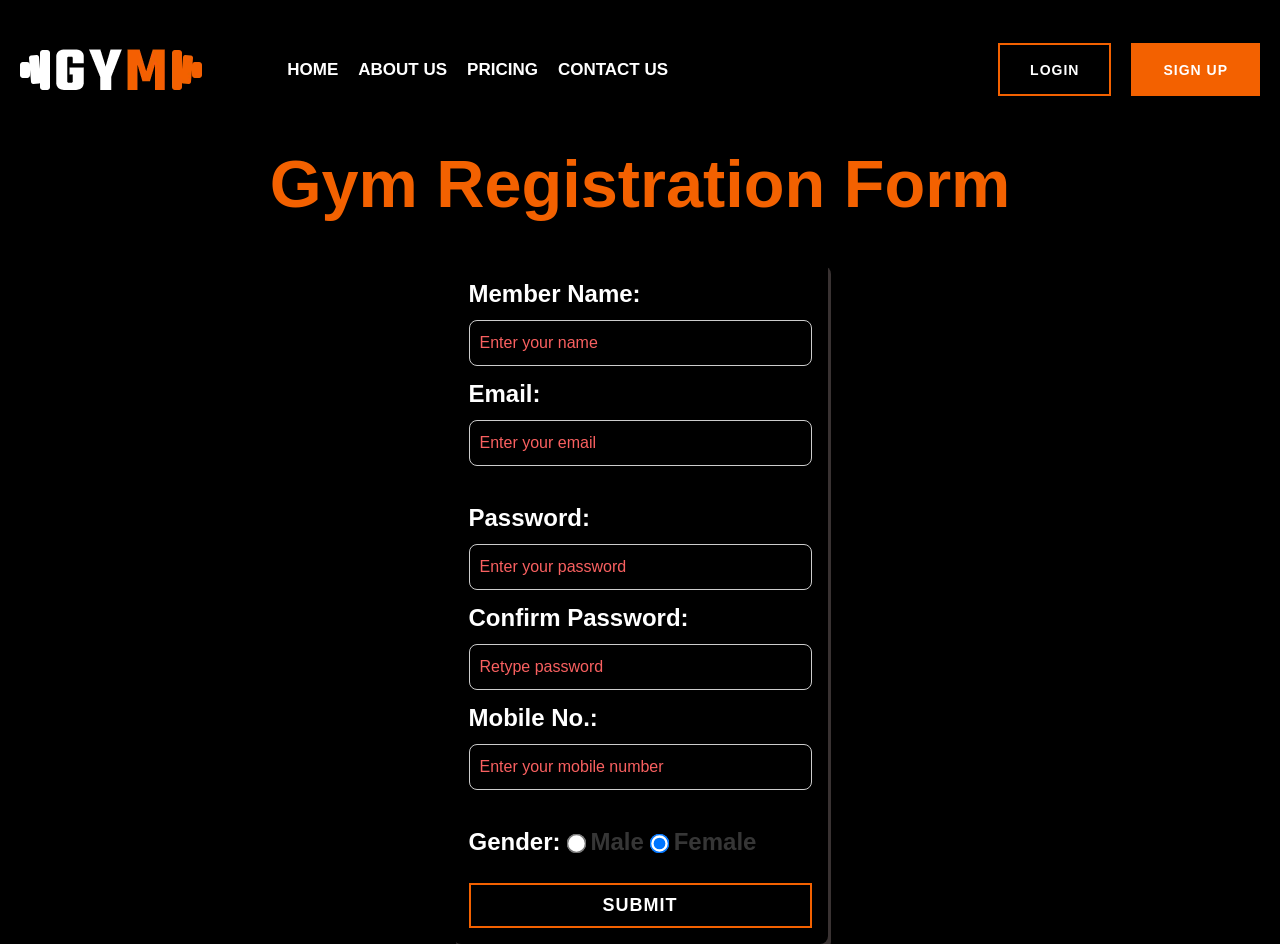
<file: registration.html>
<!DOCTYPE html>
<html lang="en">

<head>
    <meta charset="UTF-8">
    <meta http-equiv="X-UA-Compatible" content="IE=edge">
    <meta name="viewport" content="width=device-width, initial-scale=1.0">
    <title>Registration page</title>
    <link rel="stylesheet" href="registration.css" type="text/css">
    <link rel="stylesheet" href="./bootstrap.min.css">

</head>

<body style="background-color: black;">
    <div class="bg-image">
        <nav>
            <div class="main-nav flex">
                <a href="#" class="logo">
                    <img src="./Assets/logo.png.webp" alt="logo">
                </a>
                <div class="nav-links">
                    <ul class="flex">
                        <li><a href="index.html" class="hover-link center" id="upper">Home</a></li>
                        <li><a href="about.html " class="hover-link center" id="upper">About us</a></li>
                        <!-- <li><a href="#" class="hover-link center" id="upper">Services</a></li> -->
                        <li><a href="pricing.html" class="hover-link center" id="upper">Pricing</a></li>
                        <li><a href="ContactUs.html" class="hover-link center" id="upper"
                                style="display: inline;">Contact us</a>
                        </li>
                        <li><a href="login.html" class="secondary-button">Login</a></li>
                        <li><a href="registration.html" class="primary-button">Sign up</a></li>
                    </ul>
                </div>
            </div>
        </nav>
        <h1>Gym Registration Form</h1><br><br>
        <form method="get" class="py-3" id="register_form">
            <!-- <h1>Gym Registration Form</h1><br><br> -->
            <label for="mname">Member Name:</label><br>
            <input type="text" placeholder="Enter your name"><br>
            <label for="">Email:</label><br>
            <input type="email" name="email" id="email" placeholder="Enter your email"><br><span class="val_email"
                style="color: red;"></span><br>
            <label for="">Password:</label><br>
            <input type="password" name="password" id="password" placeholder="Enter your password">
            <span class="val_pass" style="color: red;"></span><br>
            <label for="">Confirm Password:</label><br>
            <input type="password" name="" id="" placeholder="Retype password"><br>
            <label for="">Mobile No.:</label><br>
            <input type="text" placeholder="Enter your mobile number" id="mobileno" name="mobileno"><br>
            <span class="val_mno" style="color: red;"></span><br>
            <label for="">Gender:</label>
            <input type="radio" name="tt" id="tt" checked>
            <label for="" style="color:#363636;">Male</label>
            <input type="radio" name="tt" id="tt" checked>
            <label for="" style="color:#363636;">Female</label><br>
            <button type="submit" class="btn-submit" id="submit">Submit</button>
            <!-- <button type="reset" class="btn btn-danger">Reset</button>-->
        </form>
    </div>
    <!-- <script src="jquery.js"></script> -->
    <script src="https://code.jquery.com/jquery-3.7.1.js"
        integrity="sha256-eKhayi8LEQwp4NKxN+CfCh+3qOVUtJn3QNZ0TciWLP4=" crossorigin="anonymous"></script>
    <script>
        $(document).ready(function () {
            $('#submit').click(function () {
                var validation_holder = 0;
                var email = $("form#register_form input[name='email']").val();
                var email_regex = /^[\w%_\-.\d]+@[\w.\-]+.[A-Za-z]{2,6}$/; // reg ex email check
                var mno = $("form#register_form input[name='mobileno']").val();
                var password = $("form#register_form input[name='password']").val();
                if (mno == "") {
                    $("span.val_mno")
                        .html("Mobile Number is required.")
                        .addClass("validate");
                    validation_holder = 1;
                }
                if (email == "") {
                    $("span.val_email")
                        .html("Email ID is required.")
                        .addClass("validate");
                    alert("email id requird");

                    validation_holder = 1;
                } else {
                    if (!email_regex.test(email)) {
                        // if invalid email

                        $("span.val_email").html("Invalid Email!").addClass("validate");

                        validation_holder = 1;
                    } else {
                        $("span.val_email").html("");
                    }
                }

                if (password == "") {
                    $("span.val_pass")
                        .html("Password is required.")
                        .addClass("validate");

                    validation_holder = 1;
                } else {
                    $("span.val_pass").html("");
                }
            });
        });
    </script>
</body>

</html>
</file>
<file: home.css>
* {
    margin: 0;
    padding: 0;
    box-sizing: border-box;
    color: white;
}

/* body {
    overflow-x: hidden;
} */

.bg-image {
    background-image: url('./Assets/hero-1.jpg.webp');

    height: 1040px;
}

/* navbar */

.flex {
    display: flex;
    align-items: center;
}

ul {
    list-style: none;
}


.logo img {
    margin-left: 20px;
    max-width: 100%;
}

.main-nav {
    justify-content: space-between;
    margin-top: 35px;
}

.nav-links {
    flex-basis: 730px;
    margin-right: 20px;
    position: relative;
    top: 5px;
}

.nav-links li a {
    text-decoration: none;
}

.nav-links ul {
    justify-content: end;
    gap: 20px;
}

.hover-link {
    color: white;
    transition: 0.2s ease-out;
    font-size: 17px;
    font-weight: 600;

}

.hover-link:hover {
    color: rgb(197, 88, 4);

}

.nav-links .primary-button {
    /* background: transparent; */
    border: 2px solid #f36100;
    color: #ffffff;
}

.primary-button {
    display: inline-block;
    font-size: 14px;
    padding: 17px 30px 16px;
    color: #ffffff;
    background-color: #f36100;
    line-height: normal;
    letter-spacing: 1px;
    text-transform: uppercase;
    font-weight: 700;
    cursor: pointer;
    position: relative;
    top: 3px;
}

.nav-links .secondary-button {
    background: transparent;
    border: 2px solid #f36100;
    color: #ffffff;
}

.secondary-button {
    display: inline-block;
    font-size: 14px;
    padding: 17px 30px 16px;
    /* color: #ffffff; */
    /* background-color: #f36100; */
    line-height: normal;
    letter-spacing: 1px;
    text-transform: uppercase;
    font-weight: 700;
    position: relative;
    top: 3px;
}

.center {
    position: relative;
    right: 400px;
    top: 3px;
    left: -310px;
}

#upper {
    text-transform: uppercase;
    display: inline-block;
}

/* upperbody */
.container-right {
    margin-top: 300px;
    margin-left: 945px;
    height: 655px;
    /* margin-right: 250px; */
}

#slogan {
    font-size: 18px;
    font-family: 'Poppins', sans-serif;
    font-weight: 700;
    color: white;
    position: relative;
    /* left: 950px; */
    bottom: 7px;
    /* right: 213px; */
}

h1 {
    font-size: 50px;
    font-stretch: extra-expanded;
    /* line-height: 1.30; */
    color: white;
    font-family: "Oswald", sans-serif;
    position: relative;
    /* left: 950px; */
    text-transform: uppercase;
    font-weight: 900;
}

.container-right .info-btn {
    /* background: transparent; */
    border: 2px solid #f36100;
}


.info-btn {
    position: relative;
    bottom: 20px;
    border: orange 2px solid;
    color: #fff !important;
    padding: 17px 30px 16px 30px;
    text-decoration: none;
    text-transform: uppercase;
    font-weight: 700;
    font-size: 14px;
    background-color: #f36100;

}

.container-right a {
    color: white !important;
    cursor: pointer;
}

.section-title {
    text-align: center;
    margin-top: 100px;
}

.chose {
    color: orangered;
    font-size: 16px;
    text-transform: uppercase;
    font-family: 'Franklin Gothic Medium', 'Arial Narrow', Arial, sans-serif;
    font-weight: 400;
}

.header {
    font-size: 32px;
    font-family: "Oswald", sans-serif;
    color: white;
    text-transform: uppercase;
    margin-top: 10px;
    font-weight: 600;
}

/* icon-sections */

.icon-section {
    margin-top: 40px;
    display: flex;
    justify-content: space-evenly;
}

.icon-1 {
    width: 300px;
    height: 200px;
    /* position: relative;
    left: 200px; */
}


.icon-1 img {
    display: block;
    margin: auto;
    margin-bottom: 30px;
    height: 100px;
}

.icon-1 h2 {

    font-size: 30px;
    color: #8c95a4;
    line-height: 1.7em;
    font-weight: 400;
    text-align: center;
    margin-bottom: 10px;
}

.icon-1 p {

    text-align: center;
    line-height: normal;
    color: #a9a9a9;
}

.icon-2 {
    width: 300px;
    height: 200px;
    /* position: relative;
    left: 200px; */
}

.icon-2 img {
    display: block;
    margin: auto;
    margin-bottom: 30px;
    height: 100px;
}

.icon-2 h2 {

    font-size: 30px;
    color: #8c95a4;
    line-height: 1.7em;
    font-weight: 400;
    text-align: center;
    margin-bottom: 10px;
}

.icon-2 p {

    text-align: center;
    line-height: normal;
    color: #a9a9a9;
}

.icon-3 {
    width: 350px;
    height: 200px;
    /* position: relative;
    left: 200px; */
}

.icon-3 img {
    display: block;
    margin: auto;
    margin-bottom: 30px;
    height: 100px;
}

.icon-3 h2 {

    font-size: 30px;
    color: #8c95a4;
    line-height: 1.7em;
    font-weight: 400;
    text-align: center;
    margin-bottom: 10px;
}

.icon-3 p {

    text-align: center;
    line-height: normal;
    color: #a9a9a9;
}

.icon-4 {
    width: 300px;
    height: 200px;
    /* position: relative;
    left: 200px;*/
}

.icon-4 img {
    display: block;
    margin: auto;
    margin-bottom: 30px;
    height: 100px;
}

.icon-4 h2 {

    font-size: 30px;
    color: #8c95a4;
    line-height: 1.7em;
    font-weight: 400;
    text-align: center;
    margin-bottom: 10px;
}

.icon-4 p {

    text-align: center;
    line-height: normal;
    color: #a9a9a9;
}

/* classes section */
.offer-section {
    margin-top: 150px;
    background-color: #151515;
    width: 100%;
    height: 200px;
    text-align: center;
}

.slogan-section {
    position: relative;
    top: 100px;
    width: 100%;
}

.slogan-section span {
    font-family: 'Lucida Sans', 'Lucida Sans Regular', 'Lucida Grande', 'Lucida Sans Unicode', Geneva, Verdana, sans-serif;
    font-weight: 600;
    color: #ff4500 !important;
}

.slogan-section h2 {
    padding: 0;
    margin: 0;
    font-family: "Open Sans", sans-serif;
    font-size: 30px;
    line-height: 1.3em;
    letter-spacing: -0.5px;

}

/* offer area */

.card-container-1 {
    justify-content: center;
    display: flex;
    flex-wrap: wrap;
    /* margin-top: 100px; */
}

.card1 {
    width: 325px;
    background-color: black;
    border-radius: 8px;
    overflow: hidden;
    box-shadow: 0px 2px 7px rgba(246, 116, 10, 0.5);
    margin: 20px;
    /* border: 1px solid black; */
}

.card1 img {
    width: 100%;
    height: auto;
}

.card-content {
    padding: 16px;
    background-color: #0a0a0a;
}

.card-content strong {
    color: #ff4500;
    font-size: small;
}

.card-content h5 {
    margin-top: 15px;
    font-weight: 600;
    line-height: 0.2;
    font-family: system-ui, -apple-system, BlinkMacSystemFont, 'Segoe UI', Roboto, Oxygen, Ubuntu, Cantarell, 'Open Sans', 'Helvetica Neue', sans-serif;
}

.card-container-2 {
    display: flex;
    flex-wrap: wrap;
    justify-content: center;
}

.card2 {
    margin: 15px;
    width: 513px;
    background-color: black;
    border-radius: 8px;
    overflow: hidden;
    box-shadow: 0px 2px 7px rgba(246, 116, 10, 0.5);
}

.card2 img {
    width: 100%;
    height: auto;
}

.service-section {
    width: 1140px;
    padding-right: 15px;
    padding-left: 15px;
    margin-right: auto;
    margin-left: auto;
    margin-top: 40px;
    height: 80px;
}

.service-section h4 {
    color: #f36100;
    text-transform: uppercase;
    font-weight: 700;
    font-size: 32px;
    font-family: "Oswald", sans-serif;
    display: inline-block;
}

.appointment-btn {
    display: inline-block;
    font-size: 13px;
    padding: 17px 30px 16px;
    color: #ffffff;
    /* background-color: #f36100; */
    line-height: normal;
    letter-spacing: 1px;
    text-transform: uppercase;
    font-weight: 700;
    transition: 0.3s ease-in-out;
    background: transparent;
    border: 2px solid #f36100;
    /* width: 100%; */
    cursor: pointer;
    margin-top: 15px;
    position: relative;
    bottom: 15px;
}

.appointment-btn:hover {
    background-color: #f36100;
    box-shadow: none;
}

/*  appointment banner  */
.ban-sec {
    background-color: #151515;
    height: 650px;
}

.banner-sec {
    height: 550px;
    width: 100%;
    background-image: url("./Assets/banner-bg.jpg.webp");
    background-color: #151515;
    background-size: cover;
    background-repeat: no-repeat;
    background-color: white;
    position: relative;
    top: 90px;
    text-align: center;
    display: grid;
    place-items: center;
}


.bn-text h2 {
    font-size: 48px;
    color: #ffffff;
    font-weight: 700;
    text-transform: uppercase;
    margin-bottom: 25px;
}

.bn-text h6 {
    font-size: 20px;
    color: #c4c4c4;
    font-weight: 700;
    text-transform: uppercase;
    margin-bottom: 45px;
}

.bn-text .primary-btn {
    background: transparent;
    border: 2px solid #f36100;
}

.primary-btn:hover {
    background-color: #f36100;
    box-shadow: none;

}

.primary-btn {
    display: inline-block;
    font-size: 13px;
    padding: 17px 30px 16px;
    color: #ffffff;
    /* background-color: #f36100; */
    line-height: normal;
    letter-spacing: 1px;
    text-transform: uppercase;
    font-weight: 700;
    transition: 0.3s ease-in-out;
}

.bn-text a {
    color: white !important;
    cursor: pointer;
}

table {
    width: 500px;
    margin: auto;
    height: 240px;
    border: none;
    text-transform: capitalize;
    text-align: center;
}

table th {
    /* height: 10px; */
    background-color: #f36100;
    color: #151515;
    border: 2px solid #f36100;
    border-radius: 5px;
}

table td {
    /* height: 10px; */
    background-color: #151515;
    color: white;
    border-radius: 20px;
    border: 2px solid #151515;
}

/* <!-- gym photo gallery section --> */
#gallery {
    height: 1169px;
}

.image-1 {
    display: flex;
    padding-top: 110px;
    /* justify-content:space-between; */
}

.ig-1 {
    /* width: calc(50% - 40px); */
    width: 754px;
    height: 472px;
    position: relative;
    left: 0px;
    margin-right: 10px;
    margin-bottom: 10px;
}

.ig-2 {
    height: 472px;
    margin-right: 10px;
    margin-bottom: 10px;
    width: 372px;
}

.ig-3 {
    overflow: hidden;
    float: right;
    /* width: calc(100% - 80px)/2; */
    height: 472px;
    width: 372px;
}

.image-2 {
    display: flex;
}

.ig-4 {
    height: 472px;
    width: 372px;
    position: relative;
    left: 0px;
    margin-right: 10px;
}

.ig-5 {
    height: 472px;
    width: 372px;
    position: relative;
    left: 0px;
    margin-right: 10px;
}

.ig-6 {
    height: 472px;
    position: relative;
    right: 0px;
    width: 754px;
}

/* <!-- get in touch section --> */
.row {
    justify-content: space-around;
    padding-top: 40px;
}

.gt-text-1 {
    display: flex;
}

.gt-text-1 i {
    font-size: 30px;
    color: #ffffff;
    display: inline-block;
    height: 65px;
    width: 65px;
    background: #f36100;
    border-radius: 50%;
    line-height: 65px;
    text-align: center;
    margin-right: 20px;
}

.gt-text-1 p {
    overflow: hidden;
    position: relative;
    top: 5px;
    font-size: 14px;
    font-family: "Muli", sans-serif;
    /* color: #a9a9a9; */
    font-weight: 400;
    line-height: 24px;
    /* margin: 0 0 15px 0; */
}

/* footer section */

.footer-section {
    background-color: #000000;
    /* padding-top: 50px; */
    padding-top: 10px;
    position: relative;
    bottom: 0px;
    overflow: hidden;
}

.fs-about img {
    margin-bottom: 30px;
}

.fs-about p {
    line-height: 26px;
    color: #c4c4c4;
    font-size: 14px;
    font-family: "Muli", sans-serif;
    /* color: #a9a9a9; */
    font-weight: 400;
    /* line-height: 24px; */
    margin: 0 0 15px 0;
}

.fa-social i {
    margin-right: 10px;
    color: #c4c4c4;
    font-size: 14px;
}

.fs-widget {
    margin-bottom: 30px;
}

.fs-widget h4 {
    font-size: 24px;
    color: #ffffff;
    font-weight: 600;
    margin-bottom: 18px;
    font-family: "Oswald", sans-serif;
}

.fs-widget ul {
    display: block;
    list-style-type: disc;
    margin-block-start: 1em;
    margin-block-end: 1em;
    margin-inline-start: 0px;
    margin-inline-end: 0px;
    padding-inline-start: 40px;
    padding: 0;
    margin: 0;
}

.fs-widget li {
    display: list-item;
}

.fs-widget ul li {
    list-style: none;
}

.fs-widget ul li a {
    text-decoration: none;
    font-size: 14px;
    color: #c4c4c4;
    line-height: 30px;
    background-color: transparent;
}

.fw-recent h6 {
    margin-bottom: 6px;
    font-size: 14px;
    font-family: "Oswald", sans-serif;
    font-weight: 400;
    color: #c4c4c4;
    letter-spacing: 0.5px;
    /* -webkit-transform: scale(1, 2); */
}

.fw-recent span {
    font-size: 12px;
    color: #4d4d4d;
    display: inline-block;
    margin-right: 13px;
    position: relative;
}

.fs-widget .fw-recent {
    border-bottom: 1px solid #1a1a1a;
    margin-bottom: 20px;
    padding-bottom: 10px;
}

.fs-widget .fw-recent:last-child {
    border: none;
    padding-bottom: 0;
}

/* copyright section */
.copyright-text {
    font-size: 14px;
    /* color: #c4c4c4; */
    letter-spacing: 0.5px;
    border-top: 1px solid #1a1a1a;
    padding: 25px 0;
    margin-top: 15px;
}

.copyright-text i {
    color: #f36100;
}

.copyright-text span {
    color: #f36100;
}
</file>
<file: about.css>
* {
    margin: 0px;
    padding: 0px;
    box-sizing: border-box;
}

.bg-image {
    background-image: url('./Assets/breadcrumb-bg.jpg.webp');
    height: 500px;
    background-size: cover;
    background-repeat: no-repeat;
    background-position: top center;
}


/* navbar */

.flex {
    display: flex;
    align-items: center;
}

ul {
    list-style: none;
}


.logo img {
    margin-left: 20px;
    max-width: 100%;
}

.main-nav {
    justify-content: space-between;
    margin-top: 35px;
}

.nav-links {
    flex-basis: 730px;
    margin-right: 20px;
    position: relative;
    top: 5px;
}

.nav-links li a {
    text-decoration: none;
}

.nav-links ul {
    justify-content: end;
    gap: 20px;
}

.hover-link {
    color: white;
    transition: 0.2s ease-out;
    font-size: 17px;
    font-weight: 600;

}

.hover-link:hover {
    color: rgb(197, 88, 4);

}

.nav-links .primary-button {
    /* background: transparent; */
    border: 2px solid #f36100;
    color: #ffffff;
}

.primary-button {
    display: inline-block;
    font-size: 14px;
    padding: 17px 30px 16px;
    color: #ffffff;
    background-color: #f36100;
    line-height: normal;
    letter-spacing: 1px;
    text-transform: uppercase;
    font-weight: 700;
    cursor: pointer;
    position: relative;
    top: 3px;
}

.nav-links .secondary-button {
    background: transparent;
    border: 2px solid #f36100;
    color: #ffffff;
}

.secondary-button {
    display: inline-block;
    font-size: 14px;
    padding: 17px 30px 16px;
    /* color: #ffffff; */
    /* background-color: #f36100; */
    line-height: normal;
    letter-spacing: 1px;
    text-transform: uppercase;
    font-weight: 700;
    position: relative;
    top: 3px;
}

.center {
    position: relative;
    right: 400px;
    top: 3px;
    left: -310px;
}

#upper {
    text-transform: uppercase;
    display: inline-block;
}


.container {
    max-width: 1170px;
}

.row {
    display: flex;
    flex-wrap: wrap;
    margin-right: -15px;
    margin-left: -15px;
}

.breadcrumb-text {
    position: relative;
    top: 120px;
}

.breadcrumb-text h2 {
    font-size: 60px;
    color: #ffffff;
    font-weight: 600;
    text-transform: uppercase;
    margin-bottom: 5px;
    line-height: 1.2;
    font-family: "Oswald", sans-serif;
    letter-spacing: -2px;
}

.breadcrumb-text a {
    font-size: 18px;
    color: #ffffff !important;
    font-weight: 700;
    display: inline-block;
    position: relative;
    margin-right: 5px;
}

#after {
    color: #ffffff !important;
    font-weight: 400;
    font-size: 13px;
    margin-right: 3px;
}

#con {
    font-size: 18px;
    color: #f36100;
    font-weight: 700;
}

/* team section */
.team-section {
    background: #151515;
    padding-top: 100px;
    padding-bottom: 100px;
}

.container-team {
    max-width: 1170px;
    width: 100%;
    padding-right: 15px;
    padding-left: 15px;
    margin-right: auto;
    margin-left: auto;
}

.team-title .section-title {
    text-align: left;
    float: left;
}

.section-title {
    margin-bottom: 45px;
}

.section-title span {
    font-size: 16px;
    color: #f36100;
    text-transform: uppercase;
    font-weight: 700;
}

.section-title h2 {
    color: #ffffff;
    font-size: 32px;
    font-weight: 600;
    text-transform: uppercase;
    margin-top: 8px;
    margin-bottom: 0;
    font-family: "Oswald", sans-serif;

}

.appointment-btn {
    display: inline-block;
    font-size: 13px;
    padding: 17px 30px 16px;
    color: #ffffff;
    /* background-color: #f36100; */
    line-height: normal;
    letter-spacing: 1px;
    text-transform: uppercase;
    font-weight: 700;
    transition: 0.3s ease-in-out;
    background: transparent;
    border: 2px solid #f36100;
    /* width: 100%; */
    cursor: pointer;
    margin-top: 15px;
}

.appointment-btn:hover {
    background-color: #f36100;
    box-shadow: none;
}

#pic img {
    background-size: cover;
    height: auto;
    width: 360px;
    height: 501px;
}

table {
    width: 700px;
    margin: auto;
    height: 400px;
    border: none;
    text-transform: capitalize;
    text-align: center;
}

table th {
    height: 10px;
    background-color: #f36100;
    color: #151515;
    border: 2px solid #f36100;
    border-radius: 5px;
}

table td {
    height: 10px;
    background-color: #151515;
    color: white;
    border-radius: 20px;
    border: 2px solid #151515;
}
</file>
<file: ContactUs.css>
* {
    margin: 0px;
    padding: 0px;
    box-sizing: border-box;
}

.bg-image {
    background-image: url('./Assets/breadcrumb-bg.jpg.webp');
    height: 500px;
    background-size: cover;
    background-repeat: no-repeat;
    background-position: top center;
}


/* navbar */

.flex {
    display: flex;
    align-items: center;
}

ul {
    list-style: none;
}


.logo img {
    margin-left: 20px;
    max-width: 100%;
}

.main-nav {
    justify-content: space-between;
    margin-top: 35px;
}

.nav-links {
    flex-basis: 730px;
    margin-right: 20px;
    position: relative;
    top: 5px;
}

.nav-links li a {
    text-decoration: none;
}

.nav-links ul {
    justify-content: end;
    gap: 20px;
}

.hover-link {
    color: white;
    transition: 0.2s ease-out;
    font-size: 17px;
    font-weight: 600;

}

.hover-link:hover {
    color: rgb(197, 88, 4);

}

.nav-links .primary-button {
    /* background: transparent; */
    border: 2px solid #f36100;
    color: #ffffff;
}

.primary-button {
    display: inline-block;
    font-size: 14px;
    padding: 17px 30px 16px;
    color: #ffffff;
    background-color: #f36100;
    line-height: normal;
    letter-spacing: 1px;
    text-transform: uppercase;
    font-weight: 700;
    cursor: pointer;
    position: relative;
    top: 3px;
}

.nav-links .secondary-button {
    background: transparent;
    border: 2px solid #f36100;
    color: #ffffff;
}

.secondary-button {
    display: inline-block;
    font-size: 14px;
    padding: 17px 30px 16px;
    /* color: #ffffff; */
    /* background-color: #f36100; */
    line-height: normal;
    letter-spacing: 1px;
    text-transform: uppercase;
    font-weight: 700;
    position: relative;
    top: 3px;
}

.center {
    position: relative;
    right: 400px;
    top: 3px;
    left: -310px;
}

#upper {
    text-transform: uppercase;
    display: inline-block;
}


.container {
    max-width: 1170px;
}

.row {
    display: flex;
    flex-wrap: wrap;
    margin-right: -15px;
    margin-left: -15px;
}

.breadcrumb-text {
    position: relative;
    top: 120px;
}

.breadcrumb-text h2 {
    font-size: 60px;
    color: #ffffff;
    font-weight: 600;
    text-transform: uppercase;
    margin-bottom: 5px;
    line-height: 1.2;
    font-family: "Oswald", sans-serif;
    letter-spacing: -2px;
}

.breadcrumb-text a {
    font-size: 18px;
    color: #ffffff !important;
    font-weight: 700;
    display: inline-block;
    position: relative;
    margin-right: 5px;
}

#after {
    color: #ffffff !important;
    font-weight: 400;
    font-size: 13px;
    margin-right: 3px;
}

#con {
    font-size: 18px;
    color: #f36100;
    font-weight: 700;
}

/* contact section */

.contact-section {
    background: #151515;
    padding-top: 100px;
    padding-bottom: 100px;
    display: block;
}

.container {
    max-width: 1170px;
}

#contain {
    width: 100%;
    padding-right: 15px;
    padding-left: 15px;
    margin-right: auto;
    margin-left: auto;
}

.section-title.contact-title {
    text-align: left;
    margin-bottom: 35px;
}

.section-title span {
    font-size: 16px;
    color: #f36100;
    text-transform: uppercase;
    font-weight: 700;
}

.section-title h2 {
    color: #ffffff;
    font-size: 25px;
    font-weight: 600;
    text-transform: uppercase;
    margin-top: 13px;
    -webkit-transform: scale(1, 1.5);
    font-family: "Oswald", sans-serif;
    margin-bottom: 0px;

}

.contact-widget .cw-text {
    overflow: hidden;
    margin-bottom: 35px;
}

.contact-widget .cw-text i {
    font-size: 30px;
    color: #f36100;
    height: 65px;
    width: 65px;
    background: #363636;
    border-radius: 50%;
    line-height: 65px;
    text-align: center;
    float: left;
    margin-right: 20px;
}

.contact-widget .cw-text p {
    margin-bottom: 0;
    position: relative;
    top: 8px;
    overflow: hidden;
    color: #c4c4c4;
    font-size: 15px;
    font-family: "Muli", sans-serif;
    color: #a9a9a9;
    font-weight: 400;
    line-height: 24px;
    margin: 0 0 15px 0;
}

.contact-widget .email p {
    /* position: relative;
    top: 18px; */
    padding-top: 13px;
}

input {
    overflow: visible;
}

input::placeholder {
    color: whitesmoke;
}

form input {
    font-size: 13px;
    color: #c4c4c4;
    width: 100%;
    height: 46px;
    border: 1px solid #363636;
    padding-left: 20px;
    padding-right: 5px;
    background: transparent;
    margin-bottom: 20px;
}

form textarea {
    font-size: 13px;
    color: #c4c4c4;
    width: 100%;
    height: 100px;
    border: 1px solid #363636;
    padding-left: 20px;
    padding-top: 12px;
    padding-right: 5px;
    background: transparent;
    margin-bottom: 14px;
    resize: none;
}

textarea::placeholder {
    color: whitesmoke;
}

form button {
    font-size: 14px;
    color: #ffffff;
    text-transform: uppercase;
    font-weight: 700;
    width: 100%;
    border: none;
    padding: 14px 0 12px;
    background: #f36100;
}

.map {
    height: 550px;
    margin-top: 35px;
}

.map iframe {
    width: 100%;
    height: 100%;
}

/* <!-- get in touch section --> */
.row {
    justify-content: space-around;
    padding-top: 40px;
}

.gt-text-1 {
    display: flex;
}

.gt-text-1 i {
    font-size: 30px;
    color: #ffffff;
    display: inline-block;
    height: 65px;
    width: 65px;
    background: #f36100;
    border-radius: 50%;
    line-height: 65px;
    text-align: center;
    margin-right: 20px;
}

.gt-text-1 p {
    overflow: hidden;
    position: relative;
    top: 5px;
    font-size: 14px;
    font-family: "Muli", sans-serif;
    /* color: #a9a9a9; */
    color: white;
    font-weight: 400;
    line-height: 24px;
    /* margin: 0 0 15px 0; */
}

/* footer section */

.footer-section {
    background-color: #000000;
    /* padding-top: 50px; */
    padding-top: 10px;
    position: relative;
    bottom: 0px;
    overflow: hidden;
}

.fs-about img {
    margin-bottom: 30px;
}

.fs-about p {
    line-height: 26px;
    color: #c4c4c4;
    font-size: 14px;
    font-family: "Muli", sans-serif;
    /* color: #a9a9a9; */
    font-weight: 400;
    /* line-height: 24px; */
    margin: 0 0 15px 0;
}

.fa-social i {
    margin-right: 10px;
    color: #c4c4c4;
    font-size: 14px;
}

.fs-widget {
    margin-bottom: 30px;
}

.fs-widget h4 {
    font-size: 24px;
    color: #ffffff;
    font-weight: 600;
    margin-bottom: 18px;
    font-family: "Oswald", sans-serif;
}

.fs-widget ul {
    display: block;
    list-style-type: disc;
    margin-block-start: 1em;
    margin-block-end: 1em;
    margin-inline-start: 0px;
    margin-inline-end: 0px;
    padding-inline-start: 40px;
    padding: 0;
    margin: 0;
}

.fs-widget li {
    display: list-item;
}

.fs-widget ul li {
    list-style: none;
}

.fs-widget ul li a {
    text-decoration: none;
    font-size: 14px;
    color: #c4c4c4;
    line-height: 30px;
    background-color: transparent;
}

.fw-recent h6 {
    margin-bottom: 6px;
    font-size: 14px;
    font-family: "Oswald", sans-serif;
    font-weight: 400;
    color: #c4c4c4;
    letter-spacing: 0.5px;
    /* -webkit-transform: scale(1, 2); */
}

.fw-recent span {
    font-size: 12px;
    color: #4d4d4d;
    display: inline-block;
    margin-right: 13px;
    position: relative;
}

.fs-widget .fw-recent {
    border-bottom: 1px solid #1a1a1a;
    margin-bottom: 20px;
    padding-bottom: 10px;
}

.fs-widget .fw-recent:last-child {
    border: none;
    padding-bottom: 0;
}

/* copyright section */
.copyright-text {
    font-size: 14px;
    /* color: #c4c4c4; */
    letter-spacing: 0.5px;
    border-top: 1px solid #1a1a1a;
    padding: 25px 0;
    margin-top: 15px;

}

.copyright-text i {
    color: #f36100;
}

.copyright-text span {
    color: #f36100;
}
</file>
<file: registration.css>
* {
    padding: 0;
    margin: 0;
    box-sizing: border-box;
}

.bg-image {
    /* background-image: url('./Assets/hero-1.jpg.webp'); */
    height: 900px;
}

/* navbar */
.flex {
    display: flex;
    align-items: center;
}

ul {
    list-style: none;
}

.logo img {
    margin-left: 20px;
    max-width: 100%;
}

.main-nav {
    justify-content: space-between;
    margin-top: 35px;
}

.nav-links {
    flex-basis: 730px;
    margin-right: 20px;
    position: relative;
    top: 5px;
}

.nav-links li a {
    text-decoration: none;
}

.nav-links ul {
    justify-content: end;
    gap: 20px;
}

.hover-link {
    color: white;
    transition: 0.2s ease-out;
    font-size: 17px;
    font-weight: 600;

}

.hover-link:hover {
    color: rgb(197, 88, 4);

}

.nav-links .primary-button {
    /* background: transparent; */
    border: 2px solid #f36100;
    color: #ffffff;
}

.primary-button {
    display: inline-block;
    font-size: 14px;
    padding: 17px 30px 16px;
    color: #ffffff;
    background-color: #f36100;
    line-height: normal;
    letter-spacing: 1px;
    text-transform: uppercase;
    font-weight: 700;
    cursor: pointer;
    position: relative;
    top: 3px;
}

.nav-links .secondary-button {
    background: transparent;
    border: 2px solid #f36100;
    color: #ffffff;
}

.secondary-button {
    display: inline-block;
    font-size: 14px;
    padding: 17px 30px 16px;
    /* color: #ffffff; */
    /* background-color: #f36100; */
    line-height: normal;
    letter-spacing: 1px;
    text-transform: uppercase;
    font-weight: 700;
    position: relative;
    top: 3px;
}

.center {
    position: relative;
    right: 400px;
    top: 3px;
    left: -310px;
}

#upper {
    text-transform: uppercase;
    display: inline-block;
}

/* registration form */
form {
    height: fit-content;
    width: 375px;
    margin: 0 auto;
    padding: 16px;
    /* background-color: cadetblue; */
    background: transparent;
    margin-top: 20px;
    border-radius: 8px;
    box-shadow: 3px 6px rgba(255, 224, 224, 0.224);

}

body h1 {
    text-align: center;
    /* color: #4d4d4d; */
    font-size: 50pt;
    font-weight: 700;
    font-family: 'Franklin Gothic Medium', 'Arial Narrow', Arial, sans-serif;
    color: #f36100;
    position: relative;
    top: 40px;
}

label {
    margin-bottom: 8px;
    font-size: 24px;
    font-weight: 600;
    font-family: 'Franklin Gothic Medium', 'Arial Narrow', Arial, sans-serif;
    /* float: left;  */
    text-align: left;
    color: white;
}

input {
    padding: 10px;
    font-size: large;
    display: inline-block;
    /* float: right; */
    border: 1px solid #ccc;
    border-radius: 8px;
    margin-bottom: 10px;
    text-decoration: solid;
    width: 100%;
    background-color: black;
    box-shadow: 2px rgba(15, 15, 15, 0.087);
    color: #ccc;
}

input:focus {
    color: #ccc;
    font-size: larger;
}

::placeholder {
    color: rgb(249, 96, 96);
    opacity: 1;
    /* Firefox */
}

input[type="radio"] {
    width: 13px;
    margin-right: 8px;
    position: relative;
    left: 5px;
    transform: scale(1.5);
}

.btn-submit {
    display: inline-block;
    font-size: 18px;
    /* padding: 17px 20px 16px; */
    padding: 10px;
    color: #ffffff;
    /* background-color: #f36100; */
    line-height: normal;
    letter-spacing: 1px;
    text-transform: uppercase;
    font-weight: 700;
    transition: 0.3s ease-in-out;
    background: transparent;
    border: 2px solid #f36100;
    width: 100%;
    cursor: pointer;
    margin-top: 15px;
}

.btn-submit:hover {
    background-color: #f36100;
    box-shadow: none;

}

/* 
input {
    padding: 5px;
    border-radius: 8px;
    border: solid black 2px;
    border: none;
    box-sizing: content-box 50px;
    text-decoration: solid;
    text-align: center;

}

label {
    float: left;
    font-size: 14pt;
    color: #696969;
    display: block;
    margin-bottom: 5px;
}

form {
    background-color: cadetblue;
    justify-content: center;
    text-align: center;  
    border: darkcyan solid 3px;
    font-size: larger;
    font-weight: 800;
    box-sizing: border-box auto;
    border-radius: 12px;
    height: 600px;

}

button {
    font-size: medium;
    font-weight: 400;
    border-radius: 12px;
    margin-top: 10px;
    padding: 4px;
}

button:hover {
    background-color: royalblue;
    cursor: pointer;
}

.container {
    background-color: #16181d;
}

.rudra {
    font-weight: 600;
    color: #fff;
    font-size: 20px;
    padding: 10px;
    transition: all .5s;
    cursor: pointer;
}

li:hover {
    color: aqua;
    transform: scale(1.2);
}

.submit {
    position: relative;
}

.submit::after {
    width: 0%;
    height: 3px;
    background-color: red;
    position: absolute;
    content: '';
    left: 0%;
    bottom: 0;
    transition: all .5s;
}

.submit:hover::after {
    width: 100%;
    left: 0%;
} */
</file>
<file: pricing.css>
* {
    margin: 0px;
    padding: 0px;
    box-sizing: border-box;
}

.bg-image {
    background-image: url('./Assets/breadcrumb-bg.jpg.webp');
    height: 500px;
    background-size: cover;
    background-repeat: no-repeat;
    background-position: top center;
}


/* navbar */

.flex {
    display: flex;
    align-items: center;
}

ul {
    list-style: none;
}


.logo img {
    margin-left: 20px;
    max-width: 100%;
}

.main-nav {
    justify-content: space-between;
    margin-top: 35px;
}

.nav-links {
    flex-basis: 730px;
    margin-right: 20px;
    position: relative;
    top: 5px;
}

.nav-links li a {
    text-decoration: none;
}

.nav-links ul {
    justify-content: end;
    gap: 20px;
}

.hover-link {
    color: white;
    transition: 0.2s ease-out;
    font-size: 17px;
    font-weight: 600;

}

.hover-link:hover {
    color: rgb(197, 88, 4);

}

.nav-links .primary-button {
    /* background: transparent; */
    border: 2px solid #f36100;
    color: #ffffff;
}

.primary-button {
    display: inline-block;
    font-size: 14px;
    padding: 17px 30px 16px;
    color: #ffffff;
    background-color: #f36100;
    line-height: normal;
    letter-spacing: 1px;
    text-transform: uppercase;
    font-weight: 700;
    cursor: pointer;
    position: relative;
    top: 3px;
}

.nav-links .secondary-button {
    background: transparent;
    border: 2px solid #f36100;
    color: #ffffff;
}

.secondary-button {
    display: inline-block;
    font-size: 14px;
    padding: 17px 30px 16px;
    /* color: #ffffff; */
    /* background-color: #f36100; */
    line-height: normal;
    letter-spacing: 1px;
    text-transform: uppercase;
    font-weight: 700;
    position: relative;
    top: 3px;
}

.center {
    position: relative;
    right: 400px;
    top: 3px;
    left: -310px;
}

#upper {
    text-transform: uppercase;
    display: inline-block;
}


.container {
    max-width: 1170px;
}

.row {
    display: flex;
    flex-wrap: wrap;
    margin-right: -15px;
    margin-left: -15px;
}

.breadcrumb-text {
    position: relative;
    top: 120px;
}

.breadcrumb-text h2 {
    font-size: 60px;
    color: #ffffff;
    font-weight: 600;
    text-transform: uppercase;
    margin-bottom: 5px;
    line-height: 1.2;
    font-family: "Oswald", sans-serif;
    letter-spacing: -2px;
}

.breadcrumb-text a {
    font-size: 18px;
    color: #ffffff !important;
    font-weight: 700;
    display: inline-block;
    position: relative;
    margin-right: 5px;
}

#after {
    color: #ffffff !important;
    font-weight: 400;
    font-size: 13px;
    margin-right: 3px;
}

#con {
    font-size: 18px;
    color: #f36100;
    font-weight: 700;
}

/* pricing section */
.pricing-section {
    background: #151515;
    padding-top: 100px;
    padding-bottom: 100px;
}

.container-price {
    max-width: 1170px;
    padding-right: 15px;
    padding-left: 15px;
    margin-right: auto;
    margin-left: auto;
}

.row {
    display: flex;
    -ms-flex-wrap: wrap;
    flex-wrap: wrap;
    margin-right: -15px;
    margin-left: -15px
}

.pricing-section .section-title {
    margin-bottom: 56px;
    text-align: center;
}

.section-title span {
    font-size: 16px;
    color: #f36100;
    text-transform: uppercase;
    font-weight: 700;
}

.section-title h2 {
    color: #ffffff;
    font-size: 32px;
    font-weight: 600;
    text-transform: uppercase;
    margin-top: 8px;
    font-family: "Oswald", sans-serif;
}

/* pricing section */
.ps-item {
    text-align: center;
    padding: 40px 30px 52px;
    border: 1px solid #464646;
    margin-bottom: 30px;
    position: relative;
}

.ps-item h3 {
    font-size: 28px;
    color: #ffffff;
    font-weight: 600;
    margin-bottom: 16px;
}

.ps-item h2 {
    font-size: 60px;
    color: #f36100;
    font-weight: 600;
}

.ps-item span {
    color: #c4c4c4;
    font-size: 16px;
    font-weight: 700;
    text-transform: uppercase;
}

.ps-item ul {
    margin-top: 30px;
    margin-bottom: 40px;
    padding: 0;
    /* margin: 0; */
}

.ps-item ul li {
    font-size: 14px;
    color: #c4c4c4;
    line-height: 32px;
    list-style: none;
}


.pricing-button {
    display: inline-block;
    font-size: 15px;
    /* padding: 20px 28px 16px; */
    padding: 10px;
    color: #ffffff;
    /* background-color: #f36100; */
    line-height: normal;
    letter-spacing: 1px;
    text-transform: uppercase;
    font-weight: 700;
    transition: 0.3s ease-in-out;
    background: transparent;
    border: 2px solid #f36100;
    width: 100%;
    cursor: pointer;
    margin-top: 15px;
}

.pricing-button:hover {
    background-color: #f36100;
    box-shadow: none;
}


/* <!-- get in touch section --> */
.row {
    justify-content: space-around;
    padding-top: 40px;
}

.gt-text-1 {
    display: flex;
}

.gt-text-1 i {
    font-size: 30px;
    color: #ffffff;
    display: inline-block;
    height: 65px;
    width: 65px;
    background: #f36100;
    border-radius: 50%;
    line-height: 65px;
    text-align: center;
    margin-right: 20px;
}

.gt-text-1 p {
    overflow: hidden;
    position: relative;
    top: 5px;
    font-size: 14px;
    font-family: "Muli", sans-serif;
    color: white;
    font-weight: 400;
    line-height: 24px;
    /* margin: 0 0 15px 0; */
}

/* footer section */

.footer-section {
    background-color: #000000;
    /* padding-top: 50px; */
    padding-top: 10px;
    position: relative;
    bottom: 0px;
    overflow: hidden;
}

.fs-about img {
    margin-bottom: 30px;
}

.fs-about p {
    line-height: 26px;
    color: #c4c4c4;
    font-size: 14px;
    font-family: "Muli", sans-serif;
    /* color: #a9a9a9; */
    font-weight: 400;
    /* line-height: 24px; */
    margin: 0 0 15px 0;
}

.fa-social i {
    margin-right: 10px;
    color: #c4c4c4;
    font-size: 14px;
}

.fs-widget {
    margin-bottom: 30px;
}

.fs-widget h4 {
    font-size: 24px;
    color: #ffffff;
    font-weight: 600;
    margin-bottom: 18px;
    font-family: "Oswald", sans-serif;
}

.fs-widget ul {
    display: block;
    list-style-type: disc;
    margin-block-start: 1em;
    margin-block-end: 1em;
    margin-inline-start: 0px;
    margin-inline-end: 0px;
    padding-inline-start: 40px;
    padding: 0;
    margin: 0;
}

.fs-widget li {
    display: list-item;
}

.fs-widget ul li {
    list-style: none;
}

.fs-widget ul li a {
    text-decoration: none;
    font-size: 14px;
    color: #c4c4c4;
    line-height: 30px;
    background-color: transparent;
}

.fw-recent h6 {
    margin-bottom: 6px;
    font-size: 14px;
    font-family: "Oswald", sans-serif;
    font-weight: 400;
    color: #c4c4c4;
    letter-spacing: 0.5px;
    /* -webkit-transform: scale(1, 2); */
}

.fw-recent span {
    font-size: 12px;
    color: #4d4d4d;
    display: inline-block;
    margin-right: 13px;
    position: relative;
}

.fs-widget .fw-recent {
    border-bottom: 1px solid #1a1a1a;
    margin-bottom: 20px;
    padding-bottom: 10px;
}

.fs-widget .fw-recent:last-child {
    border: none;
    padding-bottom: 0;
}

/* copyright section */
.copyright-text {
    font-size: 14px;
    /* color: #c4c4c4; */
    letter-spacing: 0.5px;
    border-top: 1px solid #1a1a1a;
    padding: 25px 0;
    margin-top: 15px;
}

.copyright-text i {
    color: #f36100;
}

.copyright-text span {
    color: #f36100;
}
</file>
